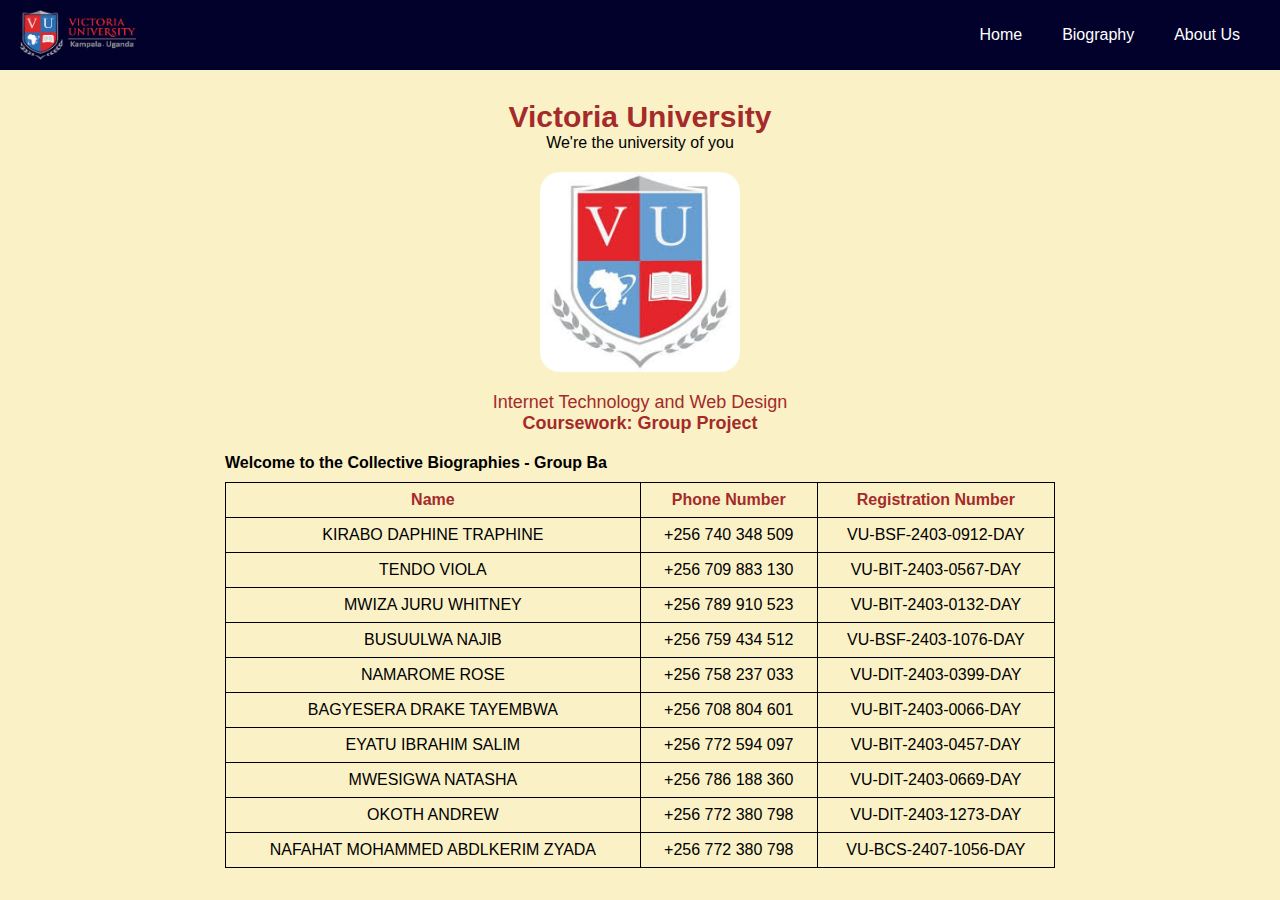
<file: index.html>
<!DOCTYPE html>
<html lang="en">
<head>
    <meta charset="UTF-8">
    <meta name="viewport" content="width=device-width, initial-scale=1.0">
    <title>Navigation Bar</title>
    <style>
        body {
            margin: 0;
            font-family: Arial, sans-serif;
            background-color: #faf1c7;
        }

        header {
            display: flex;
            align-items: center;
            justify-content: space-between;
            background-color: #01012c;
            color: white;
            padding: 10px 20px;
            flex-wrap: wrap; /* Allows wrapping on smaller screens */
        }

        .logo {
            display: flex;
            align-items: center;
        }

        .logo-image {
            height: 50px;
            width: auto;
        }

        .navbar {
            display: flex;
            flex-wrap: wrap;
        }

        .navbar ul {
            list-style: none;
            padding: 0;
            margin: 0;
            display: flex;
            align-items: center;
            flex-wrap: wrap;
        }

        .navbar ul li {
            position: relative;
            margin: 0 10px;
        }

        .navbar ul li a {
            color: white;
            text-decoration: none;
            font-size: 16px;
            padding: 5px 10px;
        }

        .navbar ul li a:hover {
            background-color: #1a00af;
            border-radius: 5px;
        }

        .navbar ul .dropdown {
            display: none;
            position: absolute;
            background-color: #864040;
            list-style: none;
            margin: 0;
            padding: 0;
            top: 100%;
            left: 0;
            box-shadow: 0 4px 8px rgba(0, 0, 0, 0.1);
            border-radius: 10px;
            z-index: 10;
        }

        .navbar ul li:hover .dropdown {
            display: block;
        }

        .navbar ul .dropdown li {
            padding: 5px 10px;
            width: 200px;
        }

        .navbar ul .dropdown li a {
            display: block;
            color: white;
            text-decoration: none;
            font-size: 14px;
        }

        .navbar ul .dropdown li a:hover {
            background-color: #2f00af;
            border-radius: 3px;
        }

        .container {
            width: 100%;
            max-width: 850px;
            margin: auto;
            padding: 10px;
            box-sizing: border-box;
        }

        .header {
            text-align: center;
            padding: 20px;
        }

        .title {
            font-size: 30px;
            font-weight: bold;
            color: brown;
        }

        .center {
            display: block;
            margin-left: auto;
            margin-right: auto;
            width: 100%;
            max-width: 200px;
            border-radius: 20px;
        }

        .module-info {
            text-align: center;
            margin: 20px 0;
            font-size: 18px;
            color: brown;
        }

        .table-container {
            text-align: left;
            font-size: 16px;
            font-weight: bold;
            margin-bottom: 10px;
        }

        table {
            width: 100%;
            border-collapse: collapse;
            margin-bottom: 20px;
            overflow-x: auto; /* Add scrolling on smaller screens */
        }

        table, th, td {
            border: 1px solid #000;
            padding: 8px;
            text-align: center;
        }

        th {
            color: brown;
        }

        /* Media Queries for Responsive Design */
        @media (max-width: 768px) {
            header {
                flex-direction: column;
                align-items: flex-start;
            }

            .navbar ul {
                flex-direction: column;
                align-items: flex-start;
                width: 100%;
            }

            .navbar ul li {
                margin: 5px 0;
            }

            .container {
                padding: 5px;
            }

            .table-container, table {
                font-size: 14px;
            }

            .title {
                font-size: 24px;
            }
        }
    </style>
</head>
<body>
    <header>
        <div class="logo">
            <img src="vu-logo-with-words.ac2cb230.png" alt="Logo" class="logo-image">
        </div>
        <nav class="navbar">
            <ul>
                <li><a href="index.html">Home</a></li>
                <li>
                    <a href="#biography">Biography</a>
                    <ul class="dropdown">
                        <li><a href="Traphine.HTML">KIRABO DAPHINE TRAPHINE</a></li>
                        <li><a href="Tendo.html">TENDO VIOLA</a></li>
                        <li><a href="WHITNEY.html">MWIZA JURU WHITNEY</a></li>
                        <li><a href="TRIALS.HTML">BUSUULWA NAJIB</a></li>
                        <li><a href="Rose.html">NAMAROME ROSE</a></li>
                        <li><a href="COURSEWORK.html">BAGYESERA DRAKE TAYEBWA</a></li>
                        <li><a href="ibra.html">EYATU IBRAHIM SALIM</a></li>
                        <li><a href="Natasha.html">MWESIGWA NATASHA</a></li>
                        <li><a href="Okoth.html">OKOTH ANDREW</a></li>
                        <li><a href="Nafahat.html">NAFAHAT MOHAMMED ABDLKERIM ZYADA</a></li>
                    </ul>
                </li>
                <li><a href="about us.html">About Us</a></li>
            </ul>
        </nav>
    </header>
    
    <div class="container">
        <div class="header">
            <div class="title">Victoria University</div>
            <div class="motto">We're the university of you</div>
        </div>
        <img src="image1.jpeg" alt="Victoria University Logo" class="center">
        <div class="module-info">
            Internet Technology and Web Design<br>
            <strong>Coursework: Group Project</strong>
        </div>
        <div class="table-container">Welcome to the Collective Biographies - Group Ba</div>
        <table>
            <tr>
                <th>Name</th>
                <th>Phone Number</th>
              <th>Registration Number</th>
        </tr>
        <!-- Add details for each participant -->
        </tr>
        <td>KIRABO DAPHINE TRAPHINE</td>
        <td>+256 740 348 509</td>
        <td>VU-BSF-2403-0912-DAY</td>
    </tr>
    <tr>
        <td>TENDO VIOLA</td>
        <td>+256 709 883 130</td>
        <td>VU-BIT-2403-0567-DAY</td>
    </tr>
<tr>
        <td>MWIZA JURU WHITNEY</td>
        <td>+256 789 910 523</td>
        <td>VU-BIT-2403-0132-DAY</td>
    </tr>
<tr>
        <td>BUSUULWA NAJIB</td>
        <td>+256 759 434 512</td>
        <td>VU-BSF-2403-1076-DAY</td>
    </tr>
<tr>
        <td>NAMAROME ROSE</td>
        <td>+256 758 237 033</td>
        <td>VU-DIT-2403-0399-DAY</td>
    </tr>
<tr>
        <td>BAGYESERA DRAKE TAYEMBWA</td>
        <td>+256 708 804 601</td>
        <td>VU-BIT-2403-0066-DAY</td>
    </tr>

<tr>
        <td>EYATU IBRAHIM SALIM</td>
        <td>+256 772 594 097</td>
        <td>VU-BIT-2403-0457-DAY</td>
    </tr>

<tr>
        <td>MWESIGWA NATASHA</td>
        <td>+256 786 188 360</td>
        <td>VU-DIT-2403-0669-DAY</td>
    </tr>
<tr>
        <td>OKOTH ANDREW</td>
        <td>+256 772 380 798</td>
        <td>VU-DIT-2403-1273-DAY</td>
    </tr>
<tr>
        <td>NAFAHAT MOHAMMED ABDLKERIM ZYADA</td>
        <td>+256 772 380 798</td>
        <td>VU-BCS-2407-1056-DAY</td>
    </tr>
        <!-- Repeat rows as needed up to 10 participants -->
    </table>
</div>
</html>
</body>
</html>
</file>
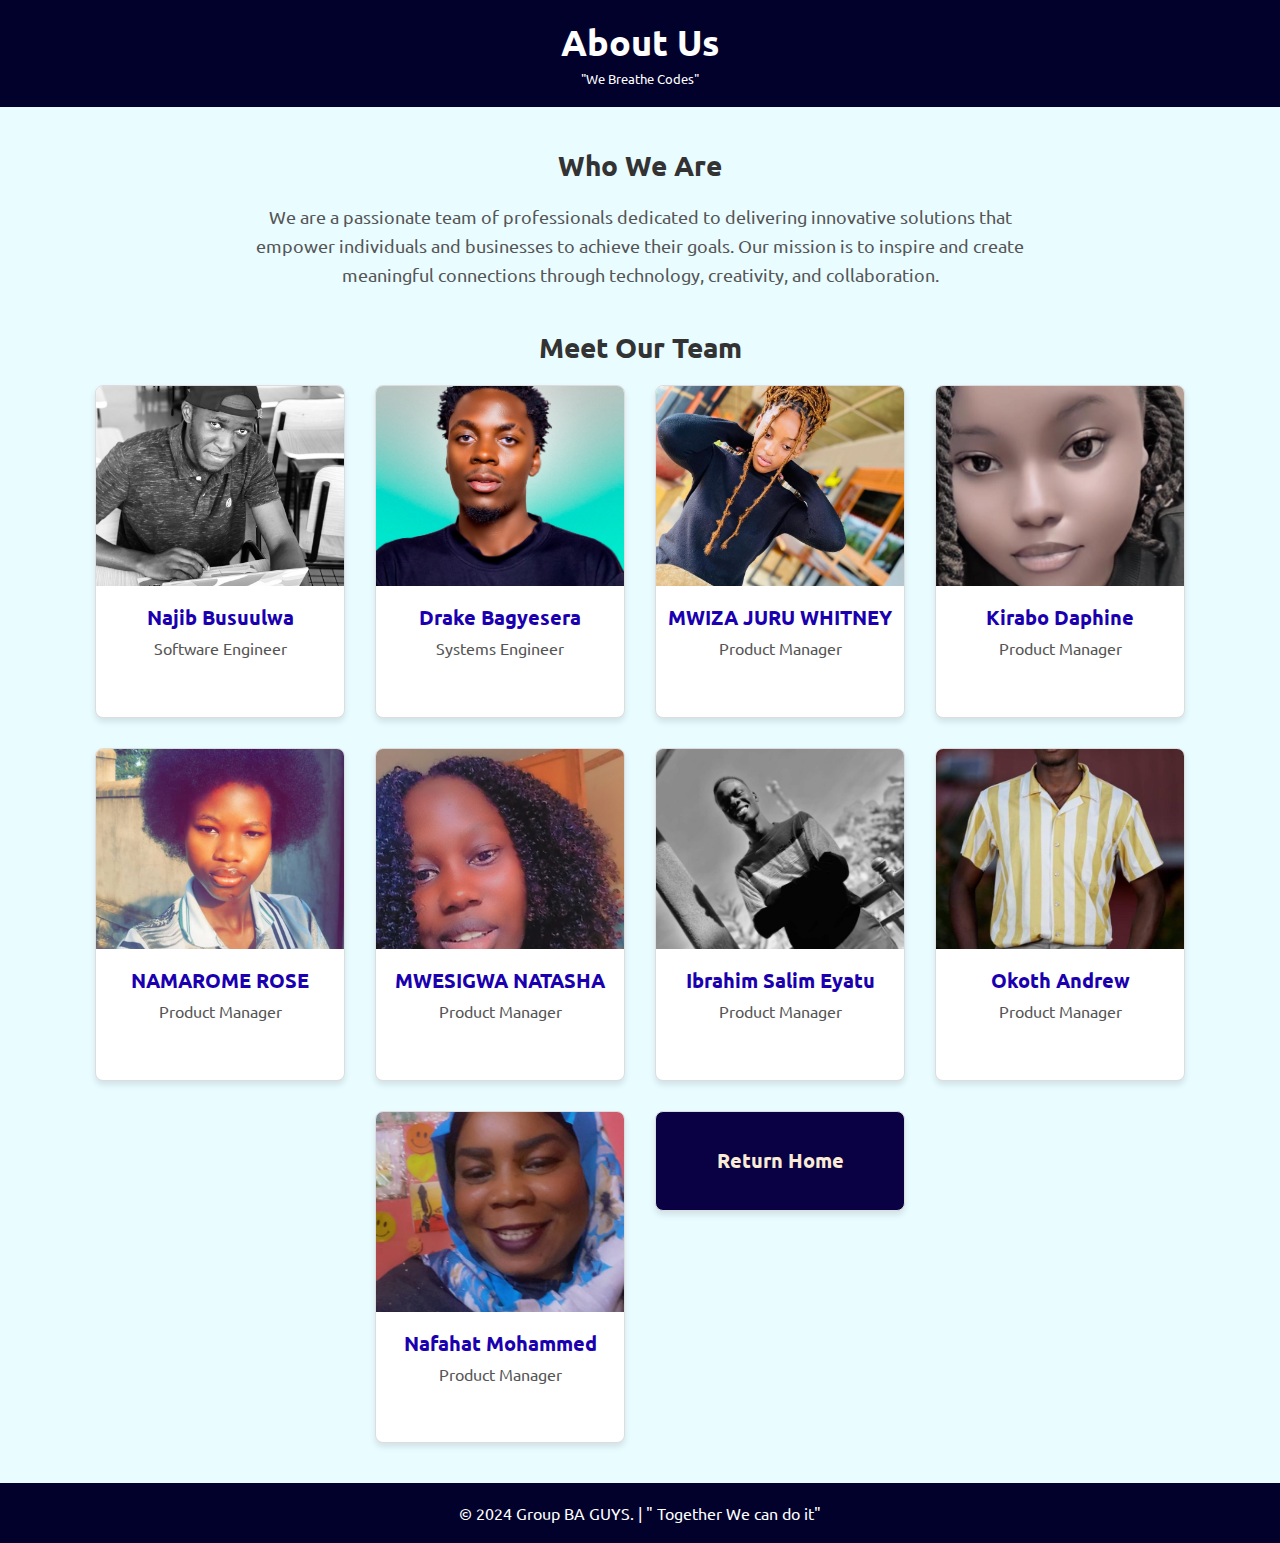
<file: about us.html>
<!DOCTYPE html>
<html lang="en">

<head>
    <meta charset="UTF-8">
    <meta name="viewport" content="width=device-width, initial-scale=1.0">
    <title>About Us</title>
    <style>
        @import url('https://fonts.googleapis.com/css2?family=Ubuntu:wght@300;400;700&display=swap');

        * {
            box-sizing: border-box;
            margin: 0;
            padding: 0;
            font-family: 'Ubuntu', sans-serif;
        }

        body {
            background-color: #e9fcff;
            color: #333;
        }

        header {
            background-color: #01012c;
            color: white;
            padding: 20px;
            text-align: center;
        }

        header h1 {
            font-size: 36px;
            margin-bottom: 5px;
        }

        header p {
            font-size: 18px;
            margin: 0;
        }

        .main-content {
            padding: 40px;
            text-align: center;
        }

        .main-content h2 {
            font-size: 28px;
            margin-bottom: 20px;
            color: #333;
        }

        .main-content p {
            font-size: 18px;
            line-height: 1.6;
            max-width: 800px;
            margin: 0 auto 40px;
            color: #555;
        }

        .team {
            display: flex;
            flex-wrap: wrap;
            justify-content: center;
            gap: 30px;
        }

        .team-member {
            background-color: white;
            border: 1px solid #ddd;
            border-radius: 8px;
            box-shadow: 0 4px 6px rgba(0, 0, 0, 0.1);
            overflow: hidden;
            text-align: center;
            width: 250px;
        }

        .team-member img {
            width: 100%;
            height: 200px;
            object-fit: cover;
        }

        .team-member h3 {
            font-size: 20px;
            margin: 15px 0 5px;
        }

        .team-member p {
            font-size: 16px;
            color: #555;
            padding: 0 10px 15px;
        }

        footer {
            background-color: #01012c;
            color: white;
            padding: 20px;
            text-align: center;
        }

        footer p {
            font-size: 16px;
        }

        a {
            color: #1a00af;
            text-decoration: none;
        }

        a:hover {
            text-decoration: underline;
            animation: forwards;
        }
        .team-member:hover{
            border: red 2px;
            border:20px;
        }
        a{
            text-decoration: none;
        }
    </style>
</head>

<body>
   
    <header> 
         <h1> About Us</h1>
        <p style="font-size: small;"> "We Breathe Codes"</p>
    </header>

    <main class="main-content">
        <h2>Who We Are</h2>
        <p>
            We are a passionate team of professionals dedicated to delivering innovative solutions that empower individuals and businesses to achieve their goals. Our mission is to inspire and create meaningful connections through technology, creativity, and collaboration.
        </p>

        <h2>Meet Our Team</h2>
        <div class="team">
            <div class="team-member"> <a href="TRIALS.html">
                <img src="najib.jpg" alt="Najib">
                <h3>Najib Busuulwa</h3>
                <p>Software Engineer</p> </a>
                
            </div>
            <div class="team-member"> <a href="COURSEWORK.html">
                <img src="drake.jpg" alt="Drake Bagyesera">
                <h3>Drake Bagyesera</h3>
                <p>Systems Engineer</p> </a>
            </div>
            <div class="team-member"> <a href="WHITNEY.html">
                <img src="PIX.jpg" alt="MWIZA JURU WHITNEY">
                <h3>MWIZA JURU WHITNEY</h3>
                <p>Product Manager</p> </a>
            </div>
            <div class="team-member">  <a href="Traphine.html">
                <img src="PICS.jpg" alt="Kirabo Daphine">
                <h3>Kirabo Daphine</h3>
                <p>Product Manager</p> </a>
            </div>
            <div class="team-member"> <a href="Rose.html">
                <img src="pik.jpg" alt="NAMAROME ROSE">
                <h3>NAMAROME ROSE</h3>
                <p>Product Manager</p> </a>
            </div>
            <div class="team-member"> <a href="Natasha.html">
                <img src="Px.jpg" alt="MWESIGWA NATASHA">
                <h3>MWESIGWA NATASHA</h3>
                <p>Product Manager</p> </a>
            </div>
            <div class="team-member"> <a href="ibra.html">
                <img src="pik2.jpg" alt="Ibrahim Salim Eyatu">
                <h3>Ibrahim Salim Eyatu</h3>
                <p>Product Manager</p> </a>
            </div>
            <div class="team-member"><a href="Okoth.html">
                <img src="pic1.jpg" alt="Okoth Andrew" height="5px">
                <h3>Okoth Andrew </h3>
                <p>Product Manager</p> </a>
            </div>
            <div class="team-member"><a href="Nafahat.html">
                <img src="pl.jpg" alt="nafahat mohammed">
                <h3>Nafahat Mohammed</h3>
                <p>Product Manager</p> </a>
            </div>
            <div class="team-member" style="height: 100px; background-color: #0a0044"> 
                <br>
             <a href="index.html" style="text-align: center; color: antiquewhite;">
                
                <h3>Return Home</h3> </a>
                
            </div>
            
           
            
        </div>
    </main>

    <footer>
        <p>&copy; 2024 Group BA GUYS.  | " Together We can do it"</p>
    </footer>
</body>

</html>
</file>
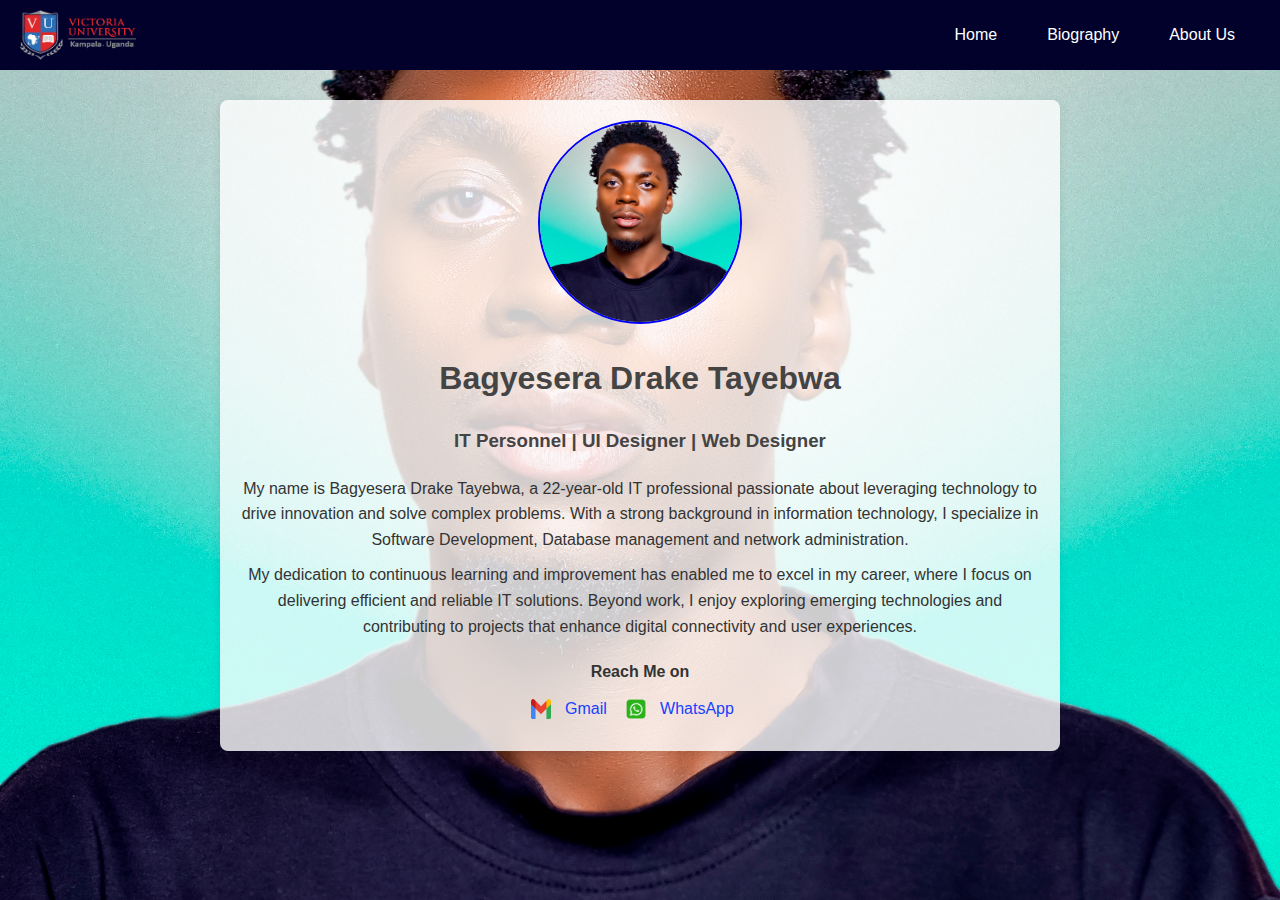
<file: COURSEWORK.html>
<!DOCTYPE html>
<html lang="en">
<head>
    <meta charset="UTF-8">
    <meta name="viewport" content="width=device-width, initial-scale=1.0">
    <title>Bagyesera Drake Tayebwa</title>
    <style>
        body {
            font-family: Arial, sans-serif;
            line-height: 1.6;
            margin: 0;
            padding: 0;
            background-color: #f4f4f4;
            color: #333;
            background-image: url(drake.jpg);
            background-size: cover;
            background-position: center;
            background-attachment: fixed;
            
            
            
        }
        
        .biography {
            max-width: 800px;
            margin: 30px auto;
            background: rgba(255, 255, 255, 0.8);
            padding: 20px;
            border-radius: 8px;
            box-shadow: 0 2px 10px rgba(0, 0, 0, 0.1);
            text-align: center; 

        }
        h1 {
            color: #444;
        }
        h3 {
            color: #444;
            margin-bottom: 20px;
        }
        p {
            margin: 10px 0;
        }
        .contact {
            margin-top: 20px;
        }
        .biography a {
            color: #1741fc;
            text-decoration: none;
        }
        .biography a:hover {
            text-decoration: underline;
        }
        .profilephoto {
            border-radius: 50%; 
            height: 200px;
            width: 200px;
            object-fit: cover;
            border: blue 2px solid;
        }
        .contact img {
            height: 20px;
            width: 20px;
            vertical-align: middle;
            border-radius: none;
        }
        .contact a {
            margin-left: 5px;
            margin-right: 15px;
            font-size: 16px;
            vertical-align: middle;
            border-radius: none;
        }
        body {
    margin: 0;
    font-family: Arial, sans-serif;
}

header {
    display: flex;
    align-items: center;
    justify-content: space-between;
    background-color: #01012c;
    color: white;
    padding: 10px 20px;
}

.logo {
    display: flex;
    align-items: center;
}

.logo-image {
    height: 50px;
    width: auto;
}

.navbar {
    display: flex;
}

.navbar ul {
    list-style: none;
    padding: 0;
    margin: 0;
    display: flex;
    align-items: center;
}

.navbar ul li {
    position: relative;
    margin: 0 15px;
}

.navbar ul li a {
    color: white;
    text-decoration: none;
    font-size: 16px;
    padding: 5px 10px;
}

.navbar ul li a:hover {
    background-color: #1a00af;
    border-radius: 5px;
}

.navbar ul .dropdown {
    display: none;
    position: absolute;
    background-color: #864040;
    list-style: none;
    margin: 0;
    padding: 0;
    top: 100%;
    left: 0;
    box-shadow: 0 4px 8px rgba(0, 0, 0, 0.1);
    border-radius: 10px;
}

.navbar ul li:hover .dropdown {
    display: block;
}

.navbar ul .dropdown li {
    padding: 5px 10px;
    width: 200px;
}

.navbar ul .dropdown li a {
    display: block;
    color: white;
    text-decoration: none;
    font-size: 14px;
}

.navbar ul .dropdown li a:hover {
    background-color: #2f00af;
    border-radius: 3px;
}

    </style>
</head>
<header>
    <div class="logo">
        <img src="vu-logo-with-words.ac2cb230.png" alt="Logo" class="logo-image">
    </div>
    <nav class="navbar">
        <ul>
            <li><a href="main.html">Home</a></li>
            <li>
                <a href="#biography">Biography</a>
                <ul class="dropdown">
                    <li><a href="Traphine.HTML">KIRABO DAPHINE TRAPHINE</a></li>
                    <li><a href="Tendo.html">TENDO VIOLA</a></li>
                    <li><a href="WHITNEY.html">MWIZA JURU WHITNEY</a></li>
                    <li><a href="TRIALS.HTML">BUSUULWA NAJIB</a></li>
                    <li><a href="Rose.html">NAMAROME ROSE</a></li>
                    <li><a href="COURSEWORK.html">BAGYESERA DRAKE TAYEBWA</a></li>
                    <li><a href="ibra.html">EYATU IBRAHIM SALIM</a></li>
                    <li><a href="Natasha.html">MWESIGWA NATASHA</a></li>
                    <li><a href="Okoth.html">OKOTH ANDREW</a></li>
                    <li><a href="Nafahat.html">NAFAHAT MOHAMMED ABDLKERIM ZYADA</a></li>
                </ul>
            </li>
            <li><a href="about us.html">About Us</a></li>
        </ul>
    </nav>
</header>
<body> 
    <div class="biography">
        <img class="profilephoto" src="drake.jpg" alt="Bagyesera Drake Tayebwa's photo">
        <h1>Bagyesera Drake Tayebwa</h1>
        <h3>IT Personnel | UI Designer | Web Designer</h3>
        <p>
            My name is Bagyesera Drake Tayebwa, a 22-year-old IT professional passionate about leveraging 
            technology to drive innovation and solve complex problems. With a strong background in 
            information technology, I specialize in Software Development, Database management and network administration.
        </p>
        <p>
            My dedication to continuous learning and improvement has enabled me to excel in my career, 
            where I focus on delivering efficient and reliable IT solutions. Beyond work, I enjoy exploring 
            emerging technologies and contributing to projects that enhance digital connectivity and user experiences.
        </p>
        <div class="contact">
            <p style="font-weight:bold">Reach Me on</p>
            <p>
                <img src="Gmail_icon_(2020).svg.png" alt="Gmail Icon">&nbsp;
                <a href="mailto:draxrymston26@gmail.com" target="_blank">Gmail</a>
                <img src="WHATSAPP LOGO.png" alt="WhatsApp Icon">&nbsp;
                <a href="https://wa.me/+256708804601" target="_blank">WhatsApp</a>
            </p>
        </div>
    </div>
    

</body>
</html>
</file>
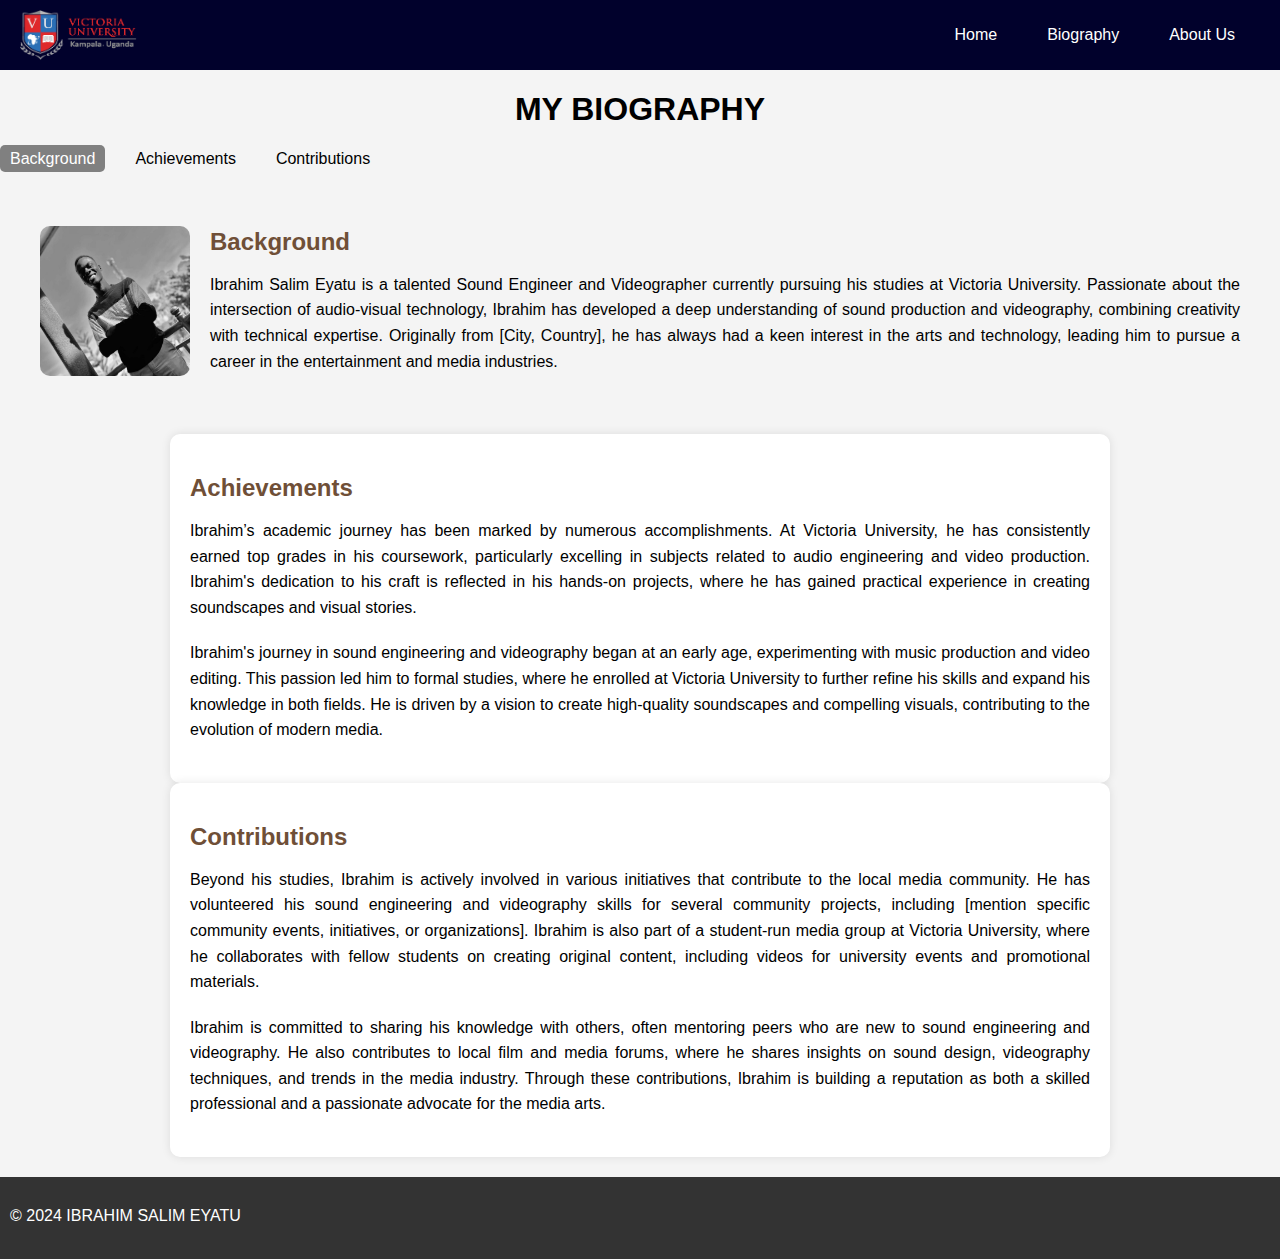
<file: ibra.html>
<!DOCTYPE html>
<html lang="en">
<head>
    <style>
        body {
            margin: 0;
            padding: 0;
            font-family: Arial, sans-serif;
            background-color: #f4f4f4;
            color: black;
        }

       

        header h1 {
            margin: 0;
            color: rgb(255, 255, 255);
            font-size: 24px;
            font-weight: bold;
        }

        nav ul {
            list-style: none;
            padding: 0;
            margin: 0;
            display: flex;
           
        }

        nav ul li {
            margin-right: 20px;
        }

        nav ul li a {
            text-decoration: none;
            color: rgb(0, 0, 0);
            font-size: 16px;
            padding: 5px 10px;
            border-radius: 5px;
            
            
            
        }

        nav ul li a:hover,
        nav ul li a.active {
            background-color: grey;
            color: white;
        }

        .bio-header {
            display: flex;
            align-items: center;
            background-color: #f4f4f4;
            padding: 20px;
            margin: 20px;
            border-radius: 10px;
        }

        .bio-header img {
            width: 150px;
            height: 150px;
            border-radius: 10px;
            margin-right: 20px;
        }

        .bio-body {
            max-width: 900px;
            margin: 0 auto;
            padding: 20px;
            background-color: #fff;
            box-shadow: 0px 0px 10px rgba(0, 0, 0, 0.1);
            border-radius: 10px;
        }

        h2 {
            font-family: 'Agency FB', sans-serif;
            font-weight: bold;
            color: #6f4f37; /* Coffee brown color */
            margin-bottom: 10px;
        }

        p {
            font-size: 16px;
            line-height: 1.6;
            text-align: justify;
            margin-bottom: 20px;
        }

        footer {
            text-align: center;
            background: #333;
            color: white;
            padding: 10px;
            margin-top: 20px;
        }
        header {
    display: flex;
    align-items: center;
    justify-content: space-between;
    background-color: #01012c;
    color: white;
    padding: 10px 20px;
}

.logo {
    display: flex;
    align-items: center;
}

.logo-image {
    height: 50px;
    width: auto;
}

.navbar {
    display: flex;
}

.navbar ul {
    list-style: none;
    padding: 0;
    margin: 0;
    display: flex;
    align-items: center;
}

.navbar ul li {
    position: relative;
    margin: 0 15px;
}

.navbar ul li a {
    color: white;
    text-decoration: none;
    font-size: 16px;
    padding: 5px 10px;
}

.navbar ul li a:hover {
    background-color: #1a00af;
    border-radius: 5px;
}

.navbar ul .dropdown {
    display: none;
    position: absolute;
    background-color: #864040;
    list-style: none;
    margin: 0;
    padding: 0;
    top: 100%;
    left: 0;
    box-shadow: 0 4px 8px rgba(0, 0, 0, 0.1);
    border-radius: 10px;
}

.navbar ul li:hover .dropdown {
    display: block;
}

.navbar ul .dropdown li {
    padding: 5px 10px;
    width: 200px;
}

.navbar ul .dropdown li a {
    display: block;
    color: white;
    text-decoration: none;
    font-size: 14px;
}

.navbar ul .dropdown li a:hover {
    background-color: #2f00af;
    border-radius: 3px;
}

    </style>
</head>
<header>
    <div class="logo">
        <img src="vu-logo-with-words.ac2cb230.png" alt="Logo" class="logo-image">
    </div>
    <nav class="navbar">
        <ul>
            <li><a href="main.html">Home</a></li>
            <li>
                <a href="#biography">Biography</a>
                <ul class="dropdown">
                    <li><a href="Traphine.HTML">KIRABO DAPHINE TRAPHINE</a></li>
                    <li><a href="Tendo.html">TENDO VIOLA</a></li>
                    <li><a href="WHITNEY.html">MWIZA JURU WHITNEY</a></li>
                    <li><a href="TRIALS.HTML">BUSUULWA NAJIB</a></li>
                    <li><a href="Rose.html">NAMAROME ROSE</a></li>
                    <li><a href="COURSEWORK.html">BAGYESERA DRAKE TAYEBWA</a></li>
                    <li><a href="ibra.html">EYATU IBRAHIM SALIM</a></li>
                    <li><a href="Natasha.html">MWESIGWA NATASHA</a></li>
                    <li><a href="Okoth.html">OKOTH ANDREW</a></li>
                    <li><a href="Nafahat.html">NAFAHAT MOHAMMED ABDLKERIM ZYADA</a></li>
                </ul>
            </li>
            <li><a href="about us.html">About Us</a></li>
        </ul>
    </nav>
</header>
    <title>IBRAHIM SALIM EYATU</title>
</head>
<body>
    
        <nav style="text-align: center;">
            <h1>MY BIOGRAPHY</h1>
            <ul>
                <li><a href="#bio" class="active">Background</a></li>
                <li><a href="#achievements">Achievements</a></li>
                <li><a href="#contributions">Contributions</a></li>
            </ul>
        </nav>
    

    <main>
        <!-- Biography Section -->
        <section id="bio" class="bio-header">
            <img src="pik2.jpg" alt="Ibrahim Salim Eyatu">
            <div>
                <h2>Background</h2>
                <p>Ibrahim Salim Eyatu is a talented Sound Engineer and Videographer currently pursuing his studies at Victoria University. Passionate about the intersection of audio-visual technology, Ibrahim has developed a deep understanding of sound production and videography, combining creativity with technical expertise. Originally from [City, Country], he has always had a keen interest in the arts and technology, leading him to pursue a career in the entertainment and media industries.</p>
            </div>
        </section>

        <!-- Achievements Section -->
        <section id="achievements" class="bio-body">
            <h2>Achievements</h2>
            <p>Ibrahim’s academic journey has been marked by numerous accomplishments. At Victoria University, he has consistently earned top grades in his coursework, particularly excelling in subjects related to audio engineering and video production. Ibrahim's dedication to his craft is reflected in his hands-on projects, where he has gained practical experience in creating soundscapes and visual stories.</p>
            <p>Ibrahim's journey in sound engineering and videography began at an early age, experimenting with music production and video editing. This passion led him to formal studies, where he enrolled at Victoria University to further refine his skills and expand his knowledge in both fields. He is driven by a vision to create high-quality soundscapes and compelling visuals, contributing to the evolution of modern media.</p>
        </section>

        <!-- Contributions Section -->
        <section id="contributions" class="bio-body">
            <h2>Contributions</h2>
            <p>Beyond his studies, Ibrahim is actively involved in various initiatives that contribute to the local media community. He has volunteered his sound engineering and videography skills for several community projects, including [mention specific community events, initiatives, or organizations]. Ibrahim is also part of a student-run media group at Victoria University, where he collaborates with fellow students on creating original content, including videos for university events and promotional materials.</p>
            <p>Ibrahim is committed to sharing his knowledge with others, often mentoring peers who are new to sound engineering and videography. He also contributes to local film and media forums, where he shares insights on sound design, videography techniques, and trends in the media industry. Through these contributions, Ibrahim is building a reputation as both a skilled professional and a passionate advocate for the media arts.</p>
        </section>
    </main>

    <footer>
        <p>&copy; 2024 IBRAHIM SALIM EYATU</p>
    </footer>

   </body>
</html>
</file>
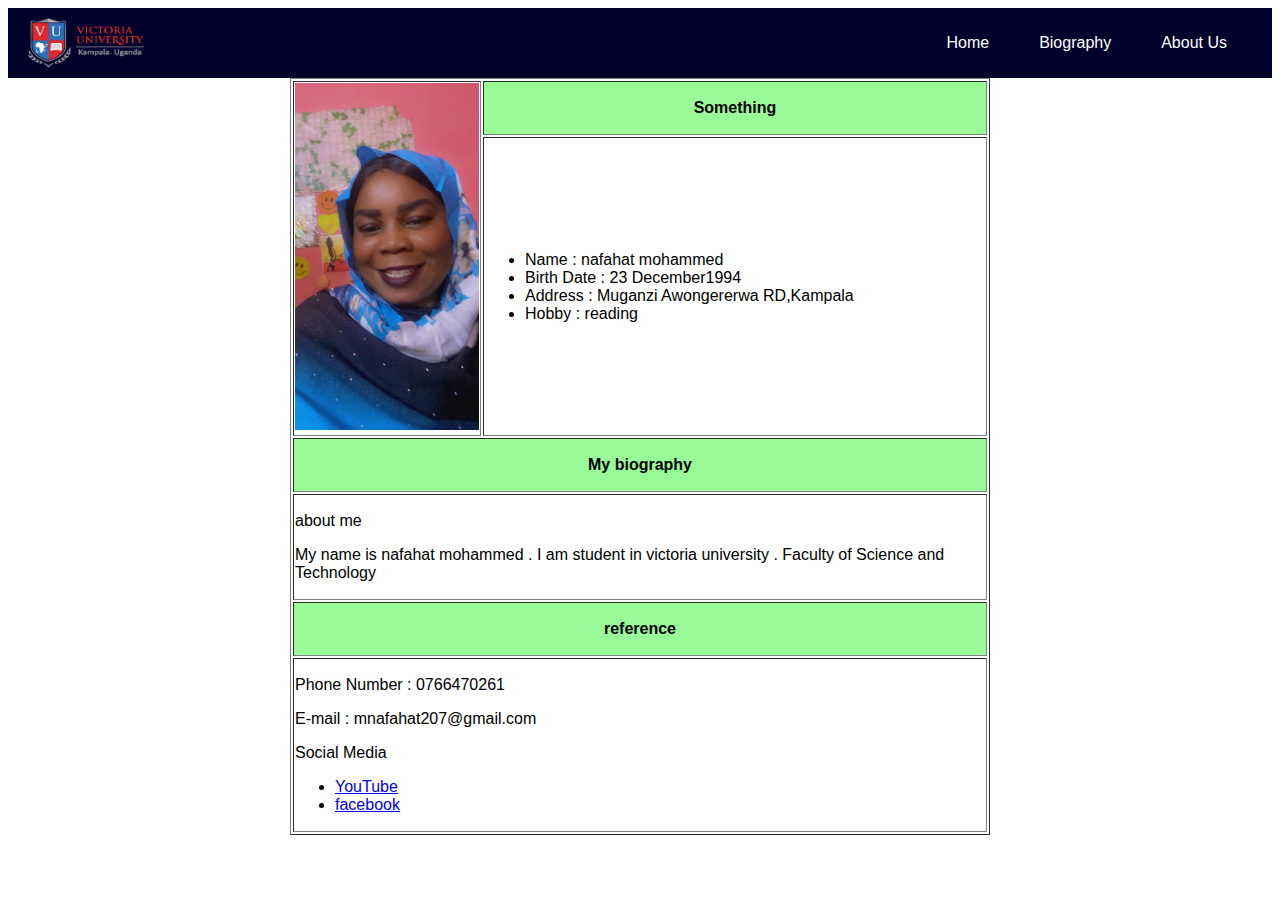
<file: Nafahat.html>
<!DOCTYPE html>
<html>
<head>
    <title> biography Nafahat Mohammed 108 </title>
    <style>
        header {
    display: flex;
    align-items: center;
    justify-content: space-between;
    background-color: #01012c;
    color: white;
    padding: 10px 20px;
}

.logo {
    display: flex;
    align-items: center;
}

.logo-image {
    height: 50px;
    width: auto;
}

.navbar {
    display: flex;
}

.navbar ul {
    list-style: none;
    padding: 0;
    margin: 0;
    display: flex;
    align-items: center;
}

.navbar ul li {
    position: relative;
    margin: 0 15px;
}

.navbar ul li a {
    color: white;
    text-decoration: none;
    font-size: 16px;
    padding: 5px 10px;
}

.navbar ul li a:hover {
    background-color: #1a00af;
    border-radius: 5px;
}

.navbar ul .dropdown {
    display: none;
    position: absolute;
    background-color: #864040;
    list-style: none;
    margin: 0;
    padding: 0;
    top: 100%;
    left: 0;
    box-shadow: 0 4px 8px rgba(0, 0, 0, 0.1);
    border-radius: 10px;
}

.navbar ul li:hover .dropdown {
    display: block;
}

.navbar ul .dropdown li {
    padding: 5px 10px;
    width: 200px;
}

.navbar ul .dropdown li a {
    display: block;
    color: white;
    text-decoration: none;
    font-size: 14px;
}

.navbar ul .dropdown li a:hover {
    background-color: #2f00af;
    border-radius: 3px;
}
    </style>
</head>
<body style="font-family:Arial;">
    <header>
        <div class="logo">
            <img src="vu-logo-with-words.ac2cb230.png" alt="Logo" class="logo-image">
        </div>
        <nav class="navbar">
            <ul>
                <li><a href="main.html">Home</a></li>
                <li>
                    <a href="#biography">Biography</a>
                    <ul class="dropdown">
                        <li><a href="Traphine.HTML">KIRABO DAPHINE TRAPHINE</a></li>
                        <li><a href="Tendo.html">TENDO VIOLA</a></li>
                        <li><a href="WHITNEY.html">MWIZA JURU WHITNEY</a></li>
                        <li><a href="TRIALS.HTML">BUSUULWA NAJIB</a></li>
                        <li><a href="Rose.html">NAMAROME ROSE</a></li>
                        <li><a href="COURSEWORK.html">BAGYESERA DRAKE TAYEBWA</a></li>
                        <li><a href="ibra.html">EYATU IBRAHIM SALIM</a></li>
                        <li><a href="Natasha.html">MWESIGWA NATASHA</a></li>
                        <li><a href="Okoth.html">OKOTH ANDREW</a></li>
                        <li><a href="Nafahat.html">NAFAHAT MOHAMMED ABDLKERIM ZYADA</a></li>
                    </ul>
                </li>
                <li><a href="about us.html">About Us</a></li>
            </ul>
        </nav>
    </header>
    

    <center>
    <table width="700px" border="1">
        <tr>
            <td rowspan="2">
                <img src=" pl.jpg" alt="My Photo" width="100%">
            </td>
            <th width="500px" height="50px" bgcolor="PaleGreen">Something</th>
        </tr>
        <tr>
            <td>
                <ul> 
                    <li>Name : nafahat mohammed</li>
                    <li>Birth Date : 23 December1994</li>
                    <li>Address :  Muganzi Awongererwa RD,Kampala </li>
                    <li>Hobby :  reading  </li>
                 
                </ul>
            </td>
        </tr>
        <tr>
            <th colspan="2" height="50px" bgcolor="PaleGreen"> My biography  </th>
        </tr>
        <tr>
            <td colspan="2">
                <p> about me </p>
                <p>  My name is nafahat mohammed . I am student in victoria university . Faculty of Science and Technology </p>
            </td>
        </tr>
        <tr>
            <th colspan="2" height="50px" bgcolor="PaleGreen"> reference </th>
                    
        </tr>
        <tr>

            <td colspan="2">
                    <p> Phone Number :  0766470261</p>
                    <p> E-mail : mnafahat207@gmail.com</p>
                                                        <p> Social Media </p>
                <ul>
                    <li><a href="https://www.youtube.com">YouTube</a></li>
                    <li><a href="https://www.facebook.com/">facebook</a></li>
                </ul>
            </td>
        </tr>
    </table>
    </center>
</body>
</html>
</file>
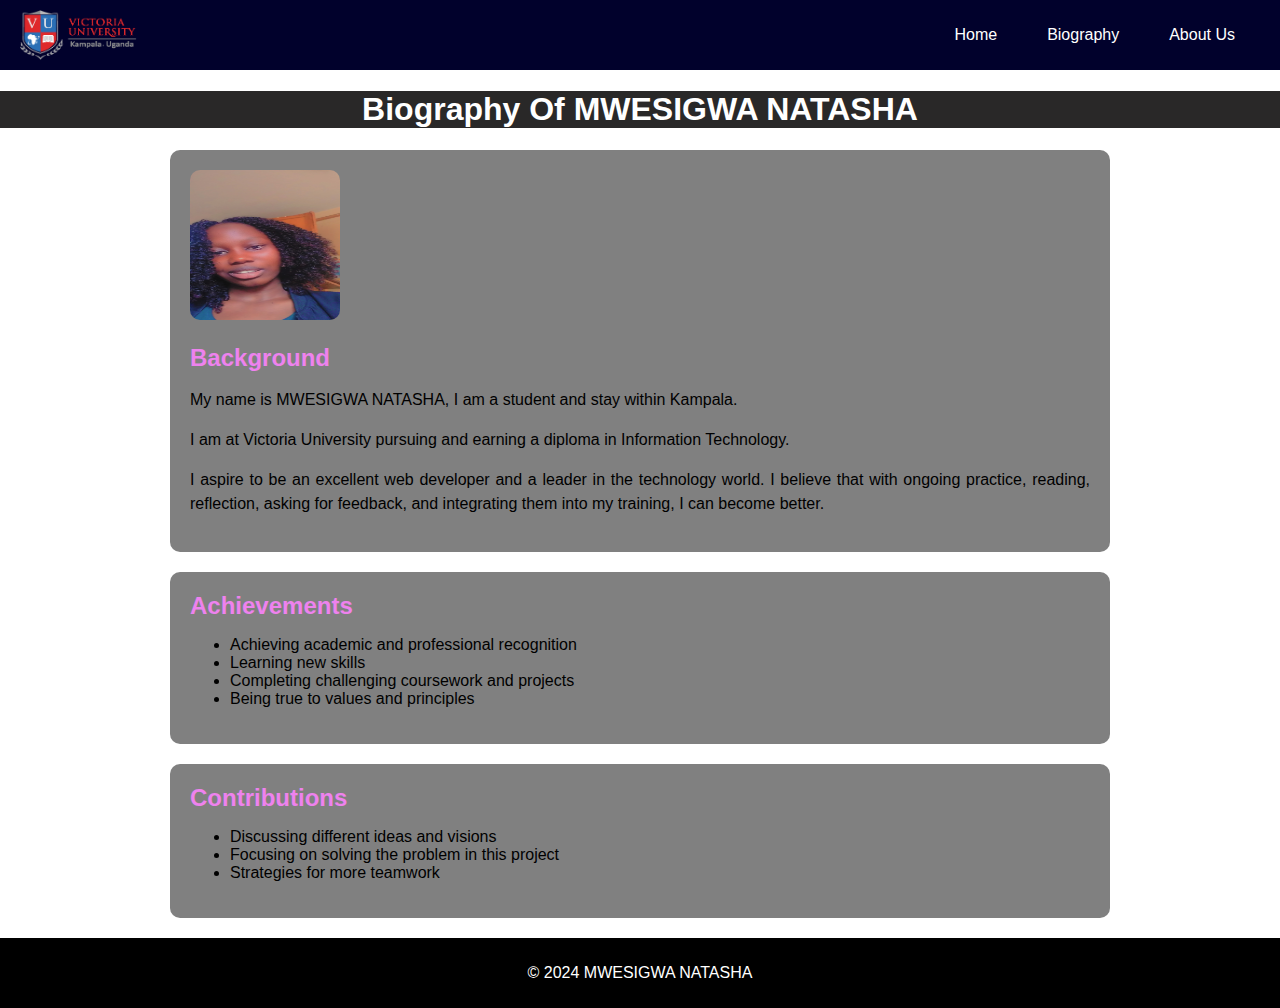
<file: Natasha.html>
<!DOCTYPE html>
<html lang="en">
<head>
    <style>
        body {
            margin: 0;
            padding: 0;
            font-family: Arial, sans-serif;
            background-color: white;
            color: black;
        }
        header h1 {
            margin: 0;
            color: white;
            font-size: 24px;
            font-weight: bold;
        }

        nav ul {
            list-style: none;
            padding: 0;
            margin: 0;
            display: flex;
        }

        nav ul li {
            margin-right: 20px;
        }

        nav ul li a {
            text-decoration: none;
            color: white;
            font-size: 16px;
            padding: 5px 10px;
            border-radius: 5px;
        }

        nav ul li a:hover,
        nav ul li a.active {
            background-color: grey;
            color: white;
        }

        .bio-content {
            background: grey;
            padding: 20px;
            margin: 20px auto;
            border-radius: 10px;
            max-width: 900px;
                        
        }

        .bio-content img {
            width: 150px;
            height: 150px;
            border-radius: 10px;
            margin-right: 20px;
            margin-bottom: 20px;
        }

        .bio-content h2 {
            font-family: Calibri, sans-serif;
            color: violet;
            font-weight: bold;
            margin: 0;
        }

        .bio-content p {
            font-size: 16px;
            line-height: 1.5;
            text-align: justify;
        }

        footer {
            text-align: center;
            background: black;
            color: white;
            padding: 10px;
            margin-top: 20px;
        }
        header {
    display: flex;
    align-items: center;
    justify-content: space-between;
    background-color: #01012c;
    color: white;
    padding: 10px 20px;
}

.logo {
    display: flex;
    align-items: center;
}

.logo-image {
    height: 50px;
    width: auto;
}

.navbar {
    display: flex;
}

.navbar ul {
    list-style: none;
    padding: 0;
    margin: 0;
    display: flex;
    align-items: center;
}

.navbar ul li {
    position: relative;
    margin: 0 15px;
    
}

.navbar ul li a {
    color: white;
    text-decoration: none;
    font-size: 16px;
    padding: 5px 10px;
}

.navbar ul li a:hover {
    background-color: #1a00af;
    border-radius: 5px;
}

.navbar ul .dropdown {
    display: none;
    position: absolute;
    background-color: #864040;
    list-style: none;
    margin: 0;
    padding: 0;
    top: 100%;
    left: 0;
    box-shadow: 0 4px 8px rgba(0, 0, 0, 0.1);
    border-radius: 10px;
}

.navbar ul li:hover .dropdown {
    display: block;
}

.navbar ul .dropdown li {
    padding: 5px 10px;
    width: 200px;
}

.navbar ul .dropdown li a {
    display: block;
    color: white;
    text-decoration: none;
    font-size: 14px;
}

.navbar ul .dropdown li a:hover {
    background-color: #2f00af;
    border-radius: 3px;
}

    </style>
</head>
<header>
    <div class="logo">
        <img src="vu-logo-with-words.ac2cb230.png" alt="Logo" class="logo-image">
    </div>
    <nav class="navbar">
        <ul>
            <li><a href="main.html">Home</a></li>
            <li>
                <a href="#biography">Biography</a>
                <ul class="dropdown">
                    <li><a href="Traphine.HTML">KIRABO DAPHINE TRAPHINE</a></li>
                    <li><a href="Tendo.html">TENDO VIOLA</a></li>
                    <li><a href="WHITNEY.html">MWIZA JURU WHITNEY</a></li>
                    <li><a href="TRIALS.HTML">BUSUULWA NAJIB</a></li>
                    <li><a href="Rose.html">NAMAROME ROSE</a></li>
                    <li><a href="COURSEWORK.html">BAGYESERA DRAKE TAYEBWA</a></li>
                    <li><a href="ibra.html">EYATU IBRAHIM SALIM</a></li>
                    <li><a href="Natasha.html">MWESIGWA NATASHA</a></li>
                    <li><a href="Okoth.html">OKOTH ANDREW</a></li>
                    <li><a href="Nafahat.html">NAFAHAT MOHAMMED ABDLKERIM ZYADA</a></li>
                </ul>
            </li>
            <li><a href="about us.html">About Us</a></li>
        </ul>
    </nav>
</header>
    

    <title>MWESIGWA NATASHA</title>
</head>
<body>
    
        <nav style="background-color: rgb(41, 40, 40); text-align: center; color: white;">
            <h1>Biography Of MWESIGWA NATASHA</h1>
           
        </nav>
    

    <main>
        <section id="bio" class="bio-content">
            <img src="Px.jpg" alt="MWESIGWA NATASHA"> 
            <div>
                <h2>Background</h2>
                <p>My name is MWESIGWA NATASHA, I am a student and stay within Kampala.</p>
                <p>I am at Victoria University pursuing and earning a diploma in Information Technology.</p>
                <p>I aspire to be an excellent web developer and a leader in the technology world. I believe that with ongoing practice, reading, reflection, asking for feedback, and integrating them into my training, I can become better.</p>
            </div>
        </section>

        <section id="achievements" class="bio-content">
            <div>
                <h2>Achievements</h2>
                <ul>
                    <li>Achieving academic and professional recognition</li>
                    <li>Learning new skills</li>
                    <li>Completing challenging coursework and projects</li>
                    <li>Being true to values and principles</li>
                </ul>
            </div>
        </section>

        <section id="contributions" class="bio-content">
            <div>
                <h2>Contributions</h2>
                <ul>
                    <li>Discussing different ideas and visions</li>
                    <li>Focusing on solving the problem in this project</li>
                    <li>Strategies for more teamwork</li>
                </ul>
            </div>
        </section>
    </main>

    <footer>
        <p>&copy; 2024 MWESIGWA NATASHA</p>
    </footer>

</body>
</html>
</file>
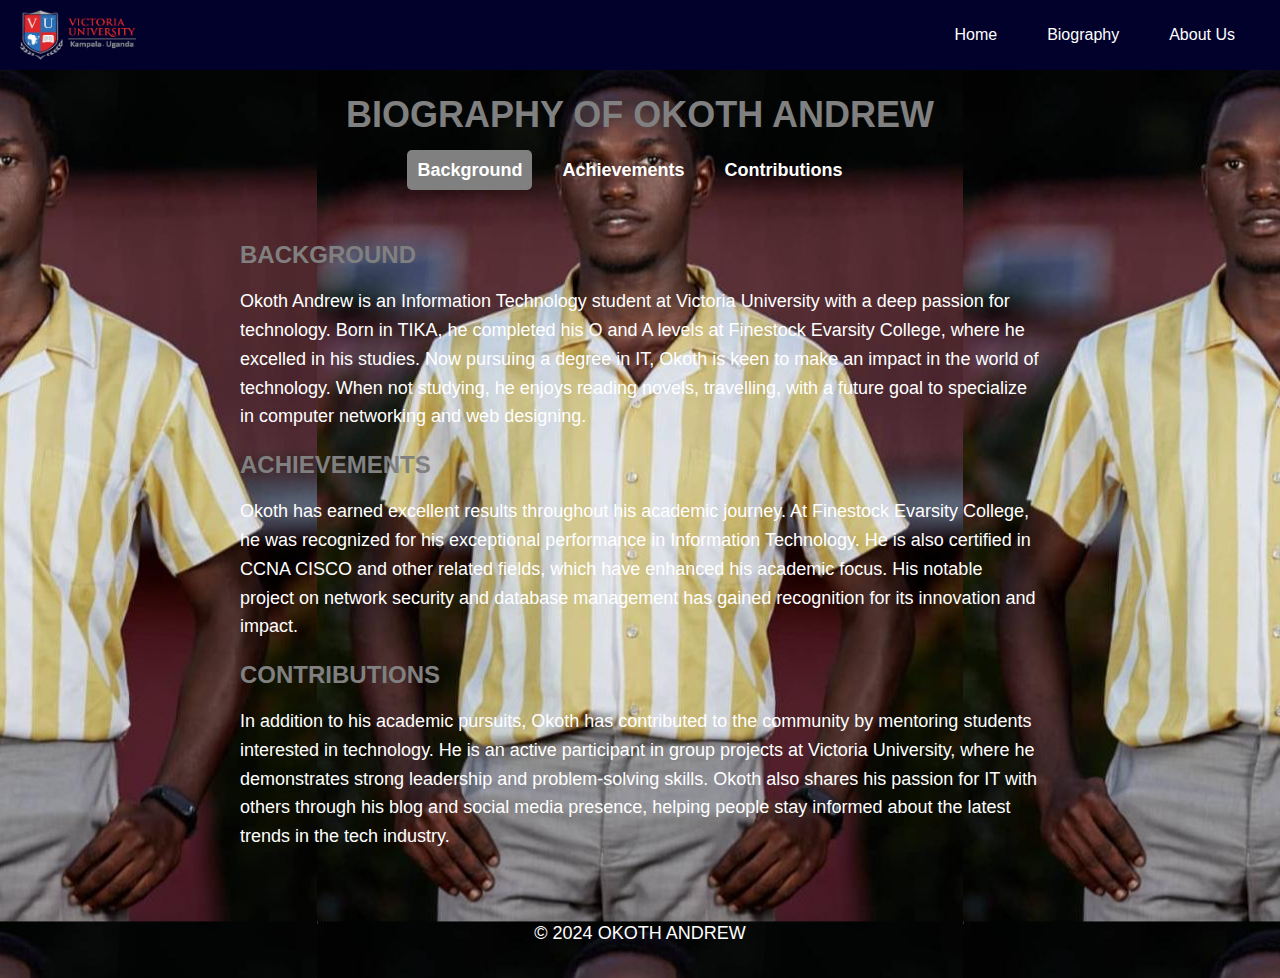
<file: Okoth.html>
<!DOCTYPE html>
<html lang="en">
<head>
    <style>
        body {
            margin: 0;
            padding: 0;
            font-family: 'Agency FB', sans-serif;
            background-image: url('pic1.jpg'); 
            
            background-position: center;
            color: white;
        }


        h1 {
            color: grey;
            font-size: 36px;
            font-weight: bold;
        }

        nav ul {
            list-style: none;
            padding: 0;
            margin: 20px 0 ;
            display: flex;
            justify-content: center;
        }

        nav ul li {
            margin-right: 20px;
        }

        nav ul li a {
            text-decoration: none;
            color: white;
            font-size: 18px;
            padding: 10px;
            
        }

        nav ul li a:hover,
        nav ul li a.active {
            background-color: grey;
            color: white;
            border-radius: 5px;
        }

        main {
            padding: 20px;
            max-width: 800px;
            margin: 0 auto;
            background: rgba(0);
            border-radius: 10px;
        }

        h2 {
            font-size: 24px;
            font-weight: bold;
            color:   grey;
            margin-bottom: 10px;
        }

        p {
            font-size: 18px;
            line-height: 1.6;
            margin-bottom: 20px;
        }

        footer {
            text-align: center;
            background: rgba(0);
            color: white;
            padding: 10px;
        }
        header {
    display: flex;
    align-items: center;
    justify-content: space-between;
    background-color: #01012c;
    color: white;
    padding: 10px 20px;
    font-family: Arial, sans-serif;
    
   
}

.logo {
    display: flex;
    align-items: center;
}

.logo-image {
    height: 50px;
    width: auto;
}

.navbar {
    display: flex;
}

.navbar ul {
    list-style: none;
    padding: 0;
    margin: 0;
    display: flex;
    align-items: center;
}

.navbar ul li {
    position: relative;
    margin: 0 15px;
    
}

.navbar ul li a {
    color: white;
    text-decoration: none;
    font-size: 16px;
    padding: 5px 10px;
}

.navbar ul li a:hover {
    background-color: #1a00af;
    border-radius: 5px;
}

.navbar ul .dropdown {
    display: none;
    position: absolute;
    background-color: #864040;
    list-style: none;
    margin: 0;
    padding: 0;
    top: 100%;
    left: 0;
    box-shadow: 0 4px 8px rgba(0, 0, 0, 0.1);
    border-radius: 10px;
}

.navbar ul li:hover .dropdown {
    display: block;
}

.navbar ul .dropdown li {
    padding: 5px 10px;
    width: 200px;
}

.navbar ul .dropdown li a {
    display: block;
    color: white;
    text-decoration: none;
    font-size: 14px;
}

.navbar ul .dropdown li a:hover {
    background-color: #2f00af;
    border-radius: 3px;
}

    </style>
</head>
<header>
    <div class="logo">
        <img src="vu-logo-with-words.ac2cb230.png" alt="Logo" class="logo-image">
    </div>
    <nav class="navbar">
        <ul>
            <li><a href="main.html">Home</a></li>
            <li>
                <a href="#biography">Biography</a>
                <ul class="dropdown">
                    <li><a href="Traphine.HTML">KIRABO DAPHINE TRAPHINE</a></li>
                    <li><a href="Tendo.html">TENDO VIOLA</a></li>
                    <li><a href="WHITNEY.html">MWIZA JURU WHITNEY</a></li>
                    <li><a href="TRIALS.HTML">BUSUULWA NAJIB</a></li>
                    <li><a href="Rose.html">NAMAROME ROSE</a></li>
                    <li><a href="COURSEWORK.html">BAGYESERA DRAKE TAYEBWA</a></li>
                    <li><a href="ibra.html">EYATU IBRAHIM SALIM</a></li>
                    <li><a href="Natasha.html">MWESIGWA NATASHA</a></li>
                    <li><a href="Okoth.html">OKOTH ANDREW</a></li>
                    <li><a href="Nafahat.html">NAFAHAT MOHAMMED ABDLKERIM ZYADA</a></li>
                </ul>
            </li>
            <li><a href="about us.html">About Us</a></li>
        </ul>
    </nav>
</header>
    
    <title>OKOTH ANDREW</title>
</head>
<body>

    <header2>
        <h1 style="text-align: center;">BIOGRAPHY OF OKOTH ANDREW</h1>
        <nav style=" font-weight: bold; ">
            <ul>
                <li><a href="#background" class="active">Background</a></li>
                <li><a href="#achievements">Achievements</a></li>
                <li><a href="#contributions">Contributions</a></li>
            </ul>
        </nav>
    </header2>

    <main>
        <section id="background">
            <h2>BACKGROUND</h2>
            <p>Okoth Andrew is an Information Technology student at Victoria University with a deep passion for technology. Born in TIKA, he completed his O and A levels at Finestock Evarsity College, where he excelled in his studies. Now pursuing a degree in IT, Okoth is keen to make an impact in the world of technology. When not studying, he enjoys reading novels, travelling, with a future goal to specialize in computer networking and web designing.</p>
        </section>

        <section id="achievements">
            <h2>ACHIEVEMENTS</h2>
            <p>Okoth has earned excellent results throughout his academic journey. At Finestock Evarsity College, he was recognized for his exceptional performance in Information Technology. He is also certified in CCNA CISCO and other related fields, which have enhanced his academic focus. His notable project on network security and database management has gained recognition for its innovation and impact.</p>
        </section>

        <section id="contributions">
            <h2>CONTRIBUTIONS</h2>
            <p>In addition to his academic pursuits, Okoth has contributed to the community by mentoring students interested in technology. He is an active participant in group projects at Victoria University, where he demonstrates strong leadership and problem-solving skills. Okoth also shares his passion for IT with others through his blog and social media presence, helping people stay informed about the latest trends in the tech industry.</p>
        </section>
    </main>

    <footer>
        <p>&copy; 2024 OKOTH ANDREW</p>
    </footer>

    
</body>
</html>
</file>
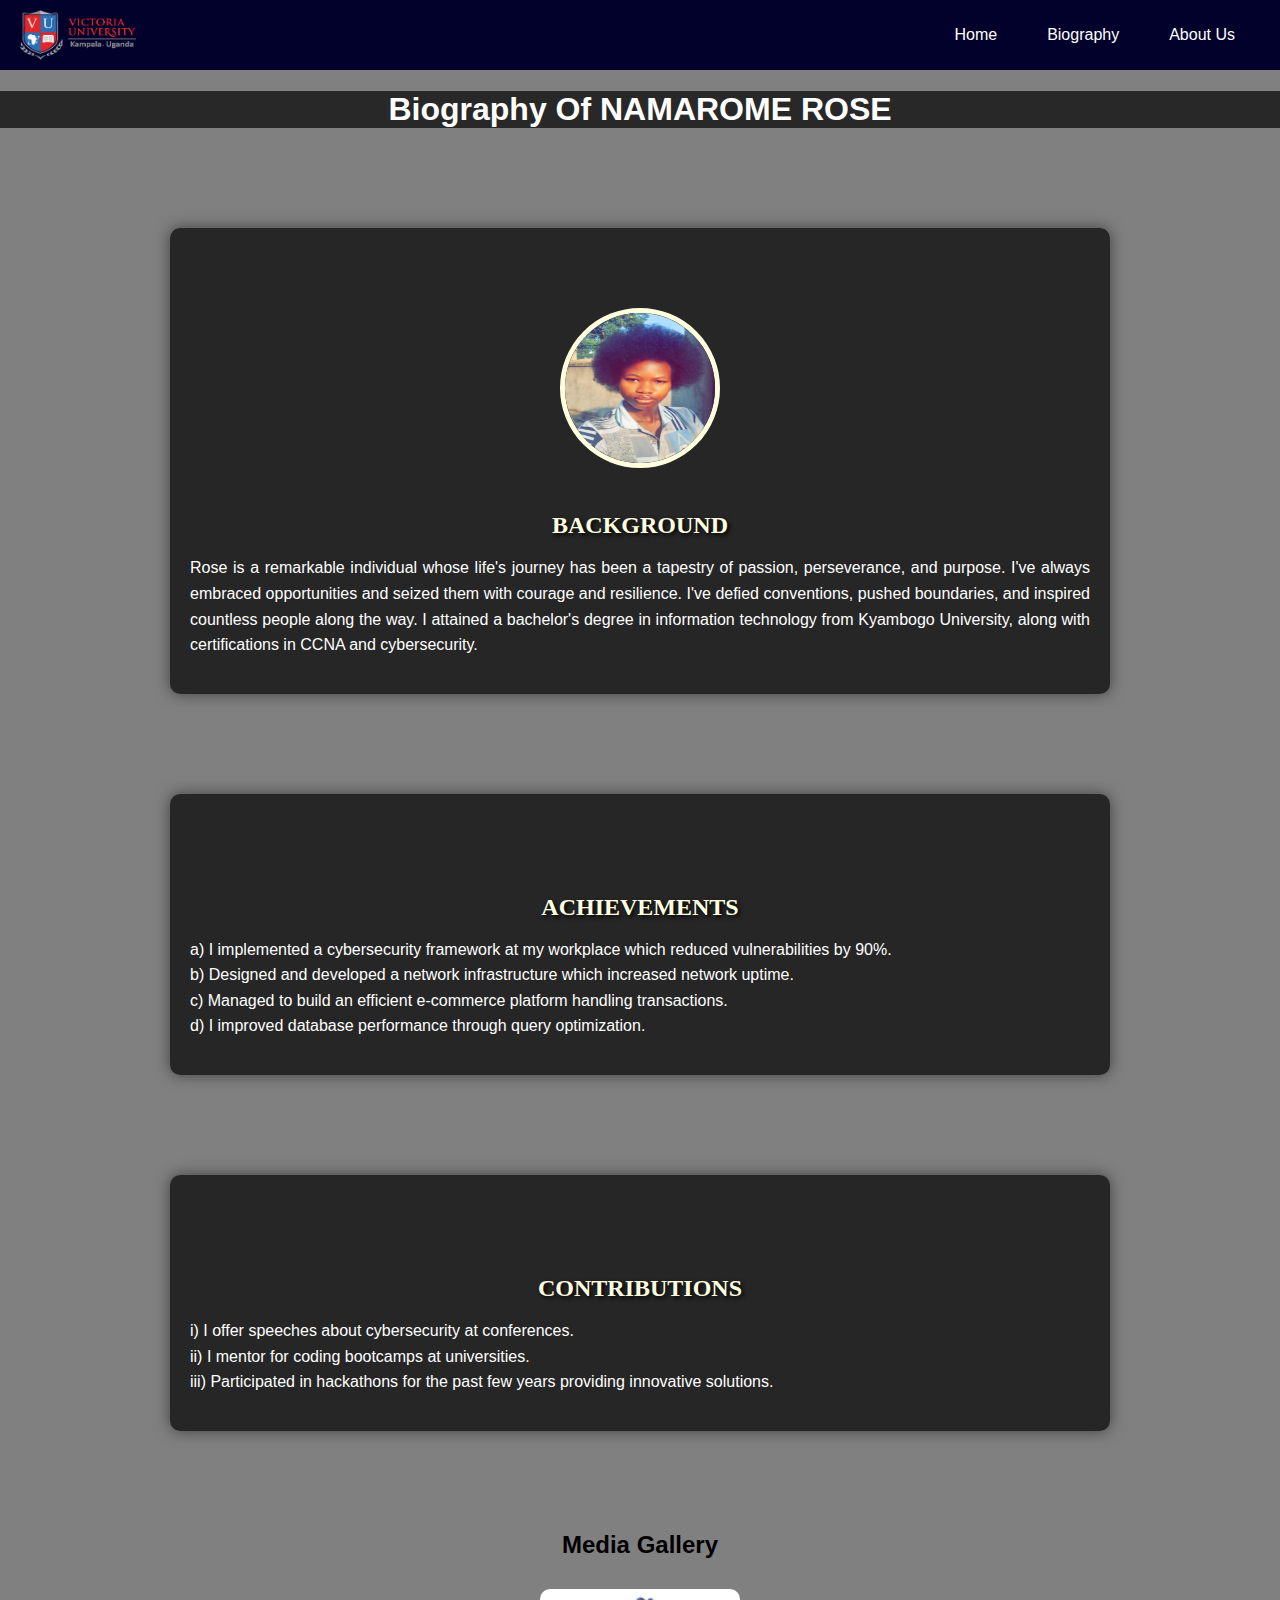
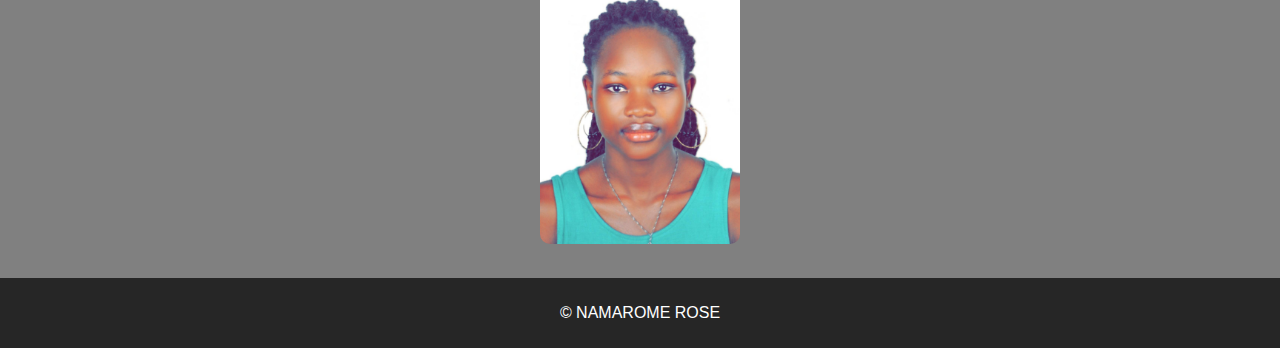
<file: Rose.html>
<!DOCTYPE html>
<html lang="en">
<head>
    <meta charset="UTF-8">
    <meta name="viewport" content="width=device-width, initial-scale=1.0">
    <title>NAMAROME ROSE</title>
    <style>
        body {
            margin: 0;
            padding: 0;
            font-family: Arial, sans-serif;
            background-color: grey;
            color: black;
        }

        

        
        

        nav ul {
            list-style: none;
            padding: 0;
            margin: 0;
            display: flex;
        }

        nav ul li {
            margin-right: 20px;
        }

        nav ul li a {
            text-decoration: none;
            color: white;
            font-size: 16px;
            padding: 8px 16px;
            border-radius: 5px;
        }

        nav ul li a:hover {
            background-color: rgba(255, 255, 255, 0.2);
            color: lightyellow;
        }

        .bio-header {
            padding: 80px 20px 20px;
            max-width: 900px;
            margin: 100px auto;
            background: rgba(0, 0, 0, 0.7);
            border-radius: 10px;
            box-shadow: 0px 0px 15px rgba(0, 0, 0, 0.5);
            text-align: center;
        }

        .bio-header img {
            width: 150px;
            height: 150px;
            border-radius: 50%;
            margin-bottom: 20px;
            border: 5px solid lightyellow;
        }

        .bio-header h2 {
            font-family: Cambria, serif;
            font-weight: bold;
            color: lightyellow;
            text-shadow: 2px 2px 4px black;
            margin-bottom: 10px;
        }

        .bio-header p {
            font-size: 16px;
            line-height: 1.6;
            text-align: justify;
            color: white;
        }

        .media {
            margin: 20px auto;
            text-align: center;
        }

        .gallery img {
            width: 60%;
            max-width: 200px;
            margin: 10px;
            border-radius: 10px;
        }

        footer {
            text-align: center;
            background: rgba(0, 0, 0, 0.7);
            color: white;
            padding: 10px;
            margin-top: 20px;
        }
        header {
    display: flex;
    align-items: center;
    justify-content: space-between;
    background-color: #01012c;
    color: white;
    padding: 10px 20px;
}

.logo {
    display: flex;
    align-items: center;
}

.logo-image {
    height: 50px;
    width: auto;
}

.navbar {
    display: flex;
}

.navbar ul {
    list-style: none;
    padding: 0;
    margin: 0;
    display: flex;
    align-items: center;
}

.navbar ul li {
    position: relative;
    margin: 0 15px;
}

.navbar ul li a {
    color: white;
    text-decoration: none;
    font-size: 16px;
    padding: 5px 10px;
}

.navbar ul li a:hover {
    background-color: #1a00af;
    border-radius: 5px;
}

.navbar ul .dropdown {
    display: none;
    position: absolute;
    background-color: #864040;
    list-style: none;
    margin: 0;
    padding: 0;
    top: 100%;
    left: 0;
    box-shadow: 0 4px 8px rgba(0, 0, 0, 0.1);
    border-radius: 10px;
}

.navbar ul li:hover .dropdown {
    display: block;
}

.navbar ul .dropdown li {
    padding: 5px 10px;
    width: 200px;
}

.navbar ul .dropdown li a {
    display: block;
    color: white;
    text-decoration: none;
    font-size: 14px;
}

.navbar ul .dropdown li a:hover {
    background-color: #2f00af;
    border-radius: 3px;
}
    </style>
</head>
<header>
    <div class="logo">
        <img src="vu-logo-with-words.ac2cb230.png" alt="Logo" class="logo-image">
    </div>
    <nav class="navbar">
        <ul>
            <li><a href="main.html">Home</a></li>
            <li>
                <a href="#biography">Biography</a>
                <ul class="dropdown">
                    <li><a href="Traphine.HTML">KIRABO DAPHINE TRAPHINE</a></li>
                    <li><a href="Tendo.html">TENDO VIOLA</a></li>
                    <li><a href="WHITNEY.html">MWIZA JURU WHITNEY</a></li>
                    <li><a href="TRIALS.HTML">BUSUULWA NAJIB</a></li>
                    <li><a href="Rose.html">NAMAROME ROSE</a></li>
                    <li><a href="COURSEWORK.html">BAGYESERA DRAKE TAYEBWA</a></li>
                    <li><a href="ibra.html">EYATU IBRAHIM SALIM</a></li>
                    <li><a href="Natasha.html">MWESIGWA NATASHA</a></li>
                    <li><a href="Okoth.html">OKOTH ANDREW</a></li>
                    <li><a href="Nafahat.html">NAFAHAT MOHAMMED ABDLKERIM ZYADA</a></li>
                </ul>
            </li>
            <li><a href="about us.html">About Us</a></li>
        </ul>
    </nav>
</header>
<body>
    <nav style="background-color: rgb(41, 40, 40); text-align: center; color: white;">
        <h1>Biography Of NAMAROME ROSE</h1>
       
    </nav>


    <main>
        <section class="bio-header" id="background">
            <img src="pik.jpg" alt="NAMAROME ROSE">
            <h2>BACKGROUND</h2>
            <p>
                Rose is a remarkable individual whose life's journey has been a tapestry of passion, perseverance, and purpose.
                I've always embraced opportunities and seized them with courage and resilience. I've defied conventions, pushed boundaries, and inspired countless people along the way. I attained a bachelor's degree in information technology from Kyambogo University, along with certifications in CCNA and cybersecurity.
            </p>
        </section>

        <section class="bio-header" id="achievements">
            <h2>ACHIEVEMENTS</h2>
            <p>
                a) I implemented a cybersecurity framework at my workplace which reduced vulnerabilities by 90%.<br>
                b) Designed and developed a network infrastructure which increased network uptime.<br>
                c) Managed to build an efficient e-commerce platform handling transactions.<br>
                d) I improved database performance through query optimization.
            </p>
        </section>

        <section class="bio-header" id="contributions">
            <h2>CONTRIBUTIONS</h2>
            <p>
                i) I offer speeches about cybersecurity at conferences.<br>
                ii) I mentor for coding bootcamps at universities.<br>
                iii) Participated in hackathons for the past few years providing innovative solutions.
            </p>
        </section>

        <section class="media">
            <h2>Media Gallery</h2>
            <div class="gallery">
                <img src="pk.jpg" alt="Image 1">
            </div>
        </section>
    </main>

    <footer>
        <p>&copy; NAMAROME ROSE</p>
    </footer>

    </body>
</html>
</file>
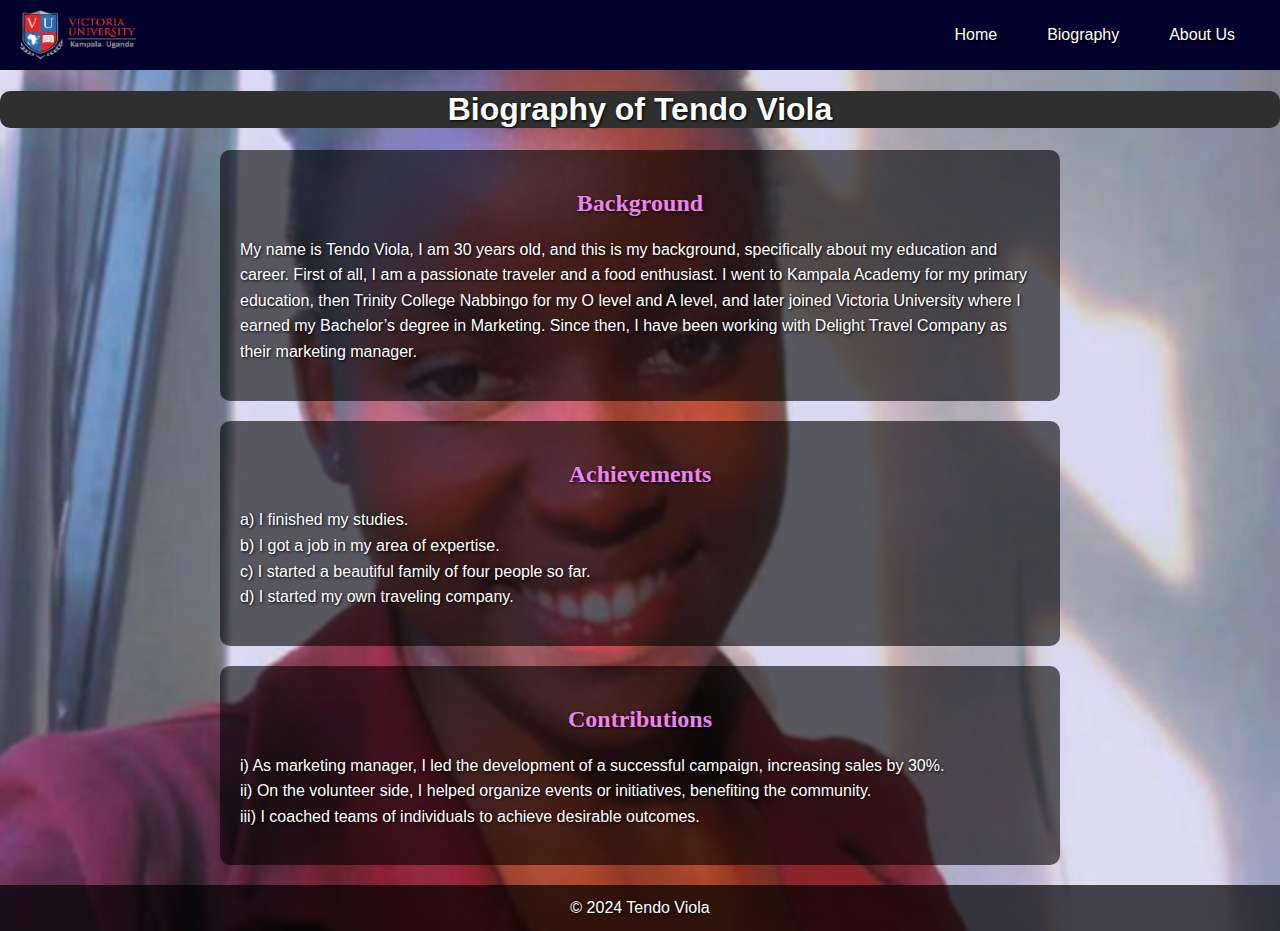
<file: Tendo.html>
<!DOCTYPE html>
<html lang="en">
<head>
<title>TENDO VIOLA</title>
    <style>
        
        body {
            margin: 0;
            padding: 0;
            font-family: Arial, sans-serif;
            background: url('piks.jpg') no-repeat center center/cover;
            color: white;
            text-shadow: 1px 1px 3px black;
        }
        header h1 {
            margin: 0;
            font-family: 'Calisto MT', serif;
            font-size: 24px;
            color: violet;
        }

        nav ul {
            list-style-type: none;
            padding: 0;
            margin: 0;
            display: flex;
        }

        nav ul li {
            margin-right: 20px;
        }

        nav ul li a {
            text-decoration: none;
            color: white;
            font-size: 18px;
            padding: 5px 10px;
            border-radius: 5px;
        }

        nav ul li a:hover {
            background-color: violet;
            color: white;
        }

        .bio-header {
            padding: 20px;
            background: rgba(0, 0, 0, 0.6);
            border-radius: 10px;
            margin: 20px auto;
            max-width: 800px;
        }

        h2 {
            font-family: 'Calisto MT', serif;
            color: violet;
            text-align: center;
            font-weight: bold;
        }

        p {
            font-size: 16px;
            line-height: 1.6;
            margin-top: 10px;
        }

        .media {
            text-align: center;
            margin: 20px auto;
            max-width: 800px;
        }

        footer {
            text-align: center;
            background: rgba(0, 0, 0, 0.7);
            padding: 10px;
            color: white;
            margin-top: 20px;
        }

        footer p {
            margin: 0;
        }
        header {
    display: flex;
    align-items: center;
    justify-content: space-between;
    background-color: #01012c;
    color: white;
    padding: 10px 20px;
}

.logo {
    display: flex;
    align-items: center;
}

.logo-image {
    height: 50px;
    width: auto;
}

.navbar {
    display: flex;
}

.navbar ul {
    list-style: none;
    padding: 0;
    margin: 0;
    display: flex;
    align-items: center;
}

.navbar ul li {
    position: relative;
    margin: 0 15px;
}

.navbar ul li a {
    color: white;
    text-decoration: none;
    font-size: 16px;
    padding: 5px 10px;
}

.navbar ul li a:hover {
    background-color: #1a00af;
    border-radius: 5px;
}

.navbar ul .dropdown {
    display: none;
    position: absolute;
    background-color: #864040;
    list-style: none;
    margin: 0;
    padding: 0;
    top: 100%;
    left: 0;
    box-shadow: 0 4px 8px rgba(0, 0, 0, 0.1);
    border-radius: 10px;
}

.navbar ul li:hover .dropdown {
    display: block;
}

.navbar ul .dropdown li {
    padding: 5px 10px;
    width: 200px;
}

.navbar ul .dropdown li a {
    display: block;
    color: white;
    text-decoration: none;
    font-size: 14px;
}

.navbar ul .dropdown li a:hover {
    background-color: #2f00af;
    border-radius: 3px;
}
    </style>
</head>
<body>
    <header>
        <div class="logo">
            <img src="vu-logo-with-words.ac2cb230.png" alt="Logo" class="logo-image">
        </div>
        <nav class="navbar">
            <ul>
                <li><a href="main.html">Home</a></li>
                <li>
                    <a href="#biography">Biography</a>
                    <ul class="dropdown">
                        <li><a href="Traphine.HTML">KIRABO DAPHINE TRAPHINE</a></li>
                        <li><a href="Tendo.html">TENDO VIOLA</a></li>
                        <li><a href="WHITNEY.html">MWIZA JURU WHITNEY</a></li>
                        <li><a href="TRIALS.HTML">BUSUULWA NAJIB</a></li>
                        <li><a href="Rose.html">NAMAROME ROSE</a></li>
                        <li><a href="COURSEWORK.html">BAGYESERA DRAKE TAYEBWA</a></li>
                        <li><a href="ibra.html">EYATU IBRAHIM SALIM</a></li>
                        <li><a href="Natasha.html">MWESIGWA NATASHA</a></li>
                        <li><a href="Okoth.html">OKOTH ANDREW</a></li>
                        <li><a href="Nafahat.html">NAFAHAT MOHAMMED ABDLKERIM ZYADA</a></li>
                    </ul>
                </li>
                <li><a href="about us.html">About Us</a></li>
            </ul>
        </nav>
    </header>
    
            <h1 style="left: 50px; right:100px; background-color:  #2f2f30; border-radius: 10px; text-align: center;">Biography of Tendo Viola</h1>
            
        </nav>
    

    <main>
        <section class="bio-header" id="background">
            <h2>Background</h2>
            <p>My name is Tendo Viola, I am 30 years old, and this is my background, specifically about my education and career. First of all, I am a passionate traveler and a food enthusiast. I went to Kampala Academy for my primary education, then Trinity College Nabbingo for my O level and A level, and later joined Victoria University where I earned my Bachelor’s degree in Marketing. Since then, I have been working with Delight Travel Company as their marketing manager.</p>
        </section>
        
        <section class="bio-header" id="achievements">
            <h2>Achievements</h2>
            <p>
                a) I finished my studies.<br>
                b) I got a job in my area of expertise.<br>
                c) I started a beautiful family of four people so far.<br>
                d) I started my own traveling company.
            </p>
        </section>
        
        <section class="bio-header" id="contributions">
            <h2>Contributions</h2>
            <p>
                i) As marketing manager, I led the development of a successful campaign, increasing sales by 30%.<br>
                ii) On the volunteer side, I helped organize events or initiatives, benefiting the community.<br>
                iii) I coached teams of individuals to achieve desirable outcomes.
            </p>
        </section>

           </main>

    <footer>
        <p>&copy; 2024 Tendo Viola</p>
    </footer>
</body>
</html>
</file>
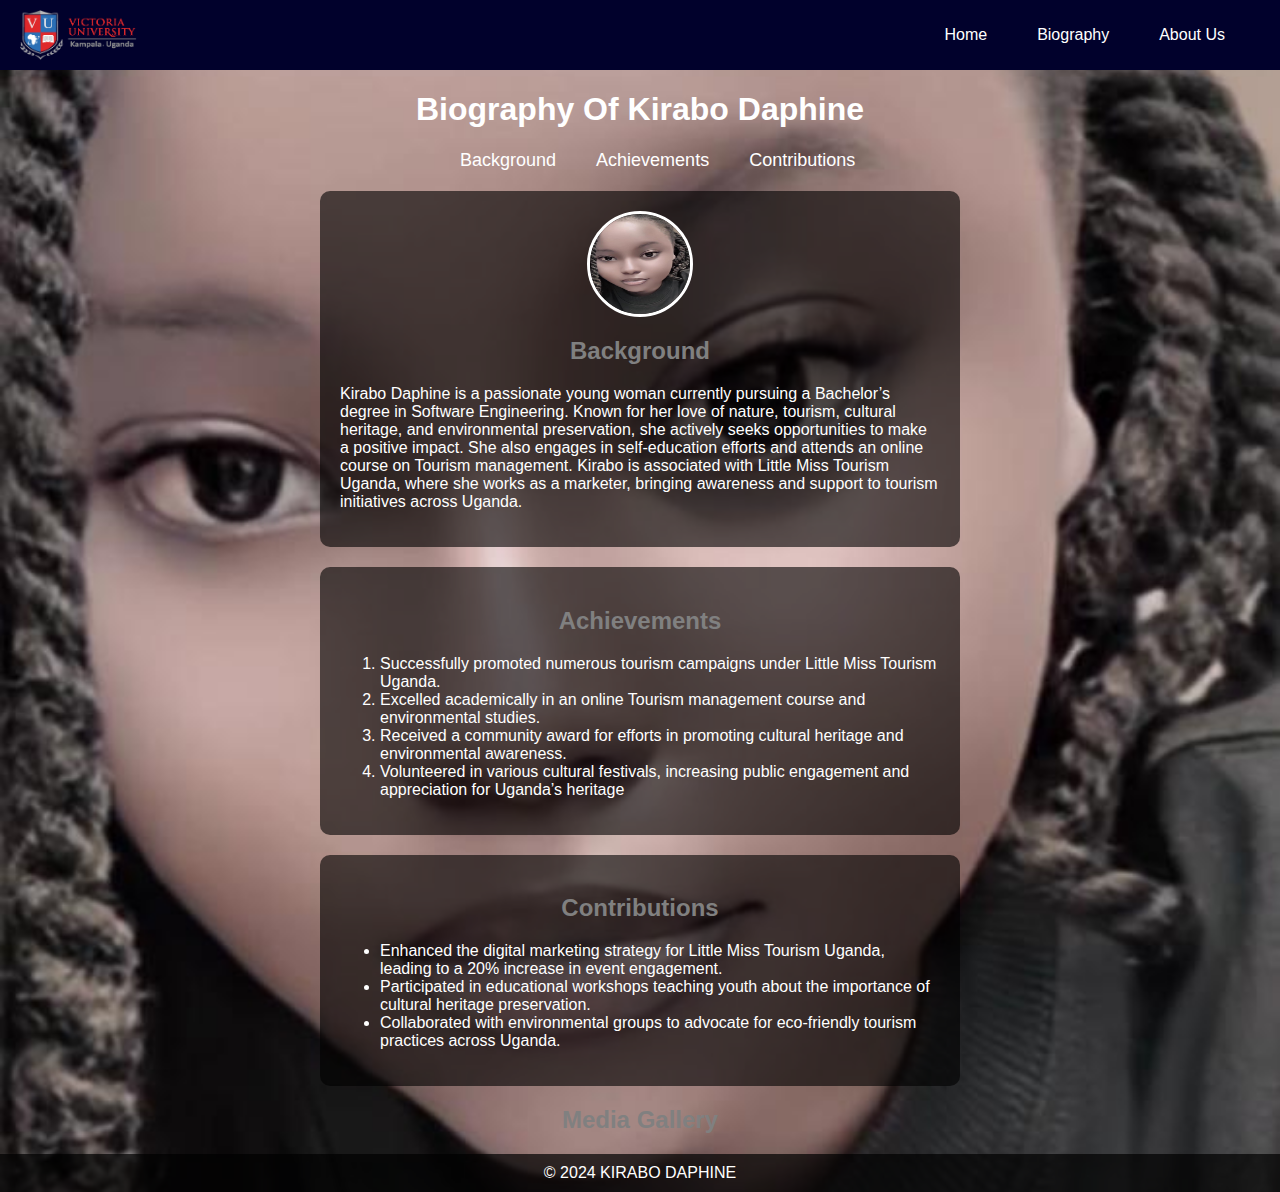
<file: Traphine.html>
<!DOCTYPE html>
<html lang="en">
<head>
    
    <title>KIRABO DAPHINE</title>
    <style>
     
        body {
            margin: 0;
            padding: 0;
            font-family: Arial, sans-serif;
            background: url('PICS.jpg') no-repeat center center/cover;
            color: white;
            text-shadow: 1px black;
        }

        header nav {
            background: rgba(0);
            padding: 10px;
            justify-content: space-between;
            align-items: center;
        }

        header h1 {
            margin: 0;
            font-family: Algerian, sans-serif;
            font-size: 24px;
            color: grey;
        }

        nav ul {
            list-style-type: none;
            padding: 0;
            margin: 0;
            display: flex;
        }

        nav ul li {
            margin-right: 20px;
        }

        nav ul li a {
            text-decoration: none;
            color: white;
            font-size: 18px;
            padding: 5px 10px;
            border-radius: 5px;
        }

        nav ul li a:hover {
            background-color: grey;
            color: black;
        }

        .bio-header {
            padding: 20px;
            background: rgba(0, 0, 0, 0.6);
            border-radius: 10px;
            margin: 20px auto;
            max-width: 600px;
        }

        .bio-header img {
            width: 100px;
            height: 100px;
            border-radius: 50%;
            display: block;
            margin: 0 auto;
            border: 3px solid white;
        }

        h2 {
            font-family: Algerian, sans-serif;
            color: grey;
            text-align: center;
        }

        .media {
            text-align: center;
            margin: 20px auto;
            max-width: 400px;
        }

        .media video {
            max-width: 60%;
            border: 3px solid white;
            border-radius: 10px;
        }

        footer {
            text-align: center;
            background: rgba(0, 0, 0, 0.7);
            padding: 10px;
            color: white;
            margin-top: 20px;
        }

        footer p {
            margin: 0;
        }
        header {
    display: flex;
    align-items: center;
    justify-content: space-between;
    background-color: #01012c;
    color: white;
    padding: 10px 20px;
}

.logo {
    display: flex;
    align-items: center;
}

.logo-image {
    height: 50px;
    width: auto;
}

.navbar {
    display: flex;
}

.navbar ul {
    list-style: none;
    padding: 0;
    margin: 0;
    display: flex;
    align-items: center;
}

.navbar ul li {
    position: relative;
    margin: 0 15px;
}

.navbar ul li a {
    color: white;
    text-decoration: none;
    font-size: 16px;
    padding: 5px 10px;
}

.navbar ul li a:hover {
    background-color: #1a00af;
    border-radius: 5px;
}

.navbar ul .dropdown {
    display: none;
    position: absolute;
    background-color: #864040;
    list-style: none;
    margin: 0;
    padding: 0;
    top: 100%;
    left: 0;
    box-shadow: 0 4px 8px rgba(0, 0, 0, 0.1);
    border-radius: 10px;
}

.navbar ul li:hover .dropdown {
    display: block;
}

.navbar ul .dropdown li {
    padding: 5px 10px;
    width: 200px;
}

.navbar ul .dropdown li a {
    display: block;
    color: white;
    text-decoration: none;
    font-size: 14px;
}

.navbar ul .dropdown li a:hover {
    background-color: #2f00af;
    border-radius: 3px;
}
    </style>
</head>
<header>
    <div class="logo">
        <img src="vu-logo-with-words.ac2cb230.png" alt="Logo" class="logo-image">
    </div>
    <nav class="navbar">
        <ul>
            <li><a href="main.html">Home</a></li>
            <li>
                <a href="#biography">Biography</a>
                <ul class="dropdown">
                    <li><a href="Traphine.HTML">KIRABO DAPHINE TRAPHINE</a></li>
                    <li><a href="Tendo.html">TENDO VIOLA</a></li>
                    <li><a href="WHITNEY.html">MWIZA JURU WHITNEY</a></li>
                    <li><a href="TRIALS.HTML">BUSUULWA NAJIB</a></li>
                    <li><a href="Rose.html">NAMAROME ROSE</a></li>
                    <li><a href="COURSEWORK.html">BAGYESERA DRAKE TAYEBWA</a></li>
                    <li><a href="ibra.html">EYATU IBRAHIM SALIM</a></li>
                    <li><a href="Natasha.html">MWESIGWA NATASHA</a></li>
                    <li><a href="Okoth.html">OKOTH ANDREW</a></li>
                    <li><a href="Nafahat.html">NAFAHAT MOHAMMED ABDLKERIM ZYADA</a></li>
                </ul>
            </li>
            <li><a href="about us.html">About Us</a></li>
        </ul>
    </nav>
</header>
<body>
    <nav>
        <h1 style="text-align: center;">Biography Of Kirabo Daphine</h1>
        <ul style="margin-left: 450px;">
            <li><a href="#background">Background</a></li>
            <li><a href="#achievements">Achievements</a></li>
            <li><a href="#contributions">Contributions</a></li>
        </ul>
    </nav>

   

    <main>
        <section class="bio-header" id="background">
            <img src="PICS.jpg" alt="Kirabo">
            <h2>Background</h2>
            <p>Kirabo Daphine is a passionate young woman currently pursuing a Bachelor’s degree in Software Engineering. Known for her love of nature, tourism, cultural heritage, and environmental preservation, she actively seeks opportunities to make a positive impact. She also engages in self-education efforts and attends an online course on Tourism management. Kirabo is associated with Little Miss Tourism Uganda, where she works as a marketer, bringing awareness and support to tourism initiatives across Uganda.</p>
        </section>
        
        <section class="bio-header" id="achievements">
            <h2>Achievements</h2> <ol

            <p>
                <li> Successfully promoted numerous tourism campaigns under Little Miss Tourism Uganda.</li>
                <li> Excelled academically in an online Tourism management course and environmental studies.</li>
                <li> Received a community award for efforts in promoting cultural heritage and environmental awareness.</li>
                <li> Volunteered in various cultural festivals, increasing public engagement and appreciation for Uganda’s heritage</li>
            </p>
</ol>
        </section>
        
        <section class="bio-header" id="contributions">
            <h2>Contributions</h2>
<ul type="disc">
            <p>
                <li> Enhanced the digital marketing strategy for Little Miss Tourism Uganda, leading to a 20% increase in event engagement.</li>
                <li> Participated in educational workshops teaching youth about the importance of cultural heritage preservation.</li>
                <li> Collaborated with environmental groups to advocate for eco-friendly tourism practices across Uganda.</li>
            </p>
</ul>
        </section>

        <section class="media">
            <h2>Media Gallery</h2>
            <div class="gallery">
                
            </div>
        </section>
    </main>

    <footer>
        <p>&copy; 2024 KIRABO DAPHINE</p>
    </footer>
</body>
</html>
</file>
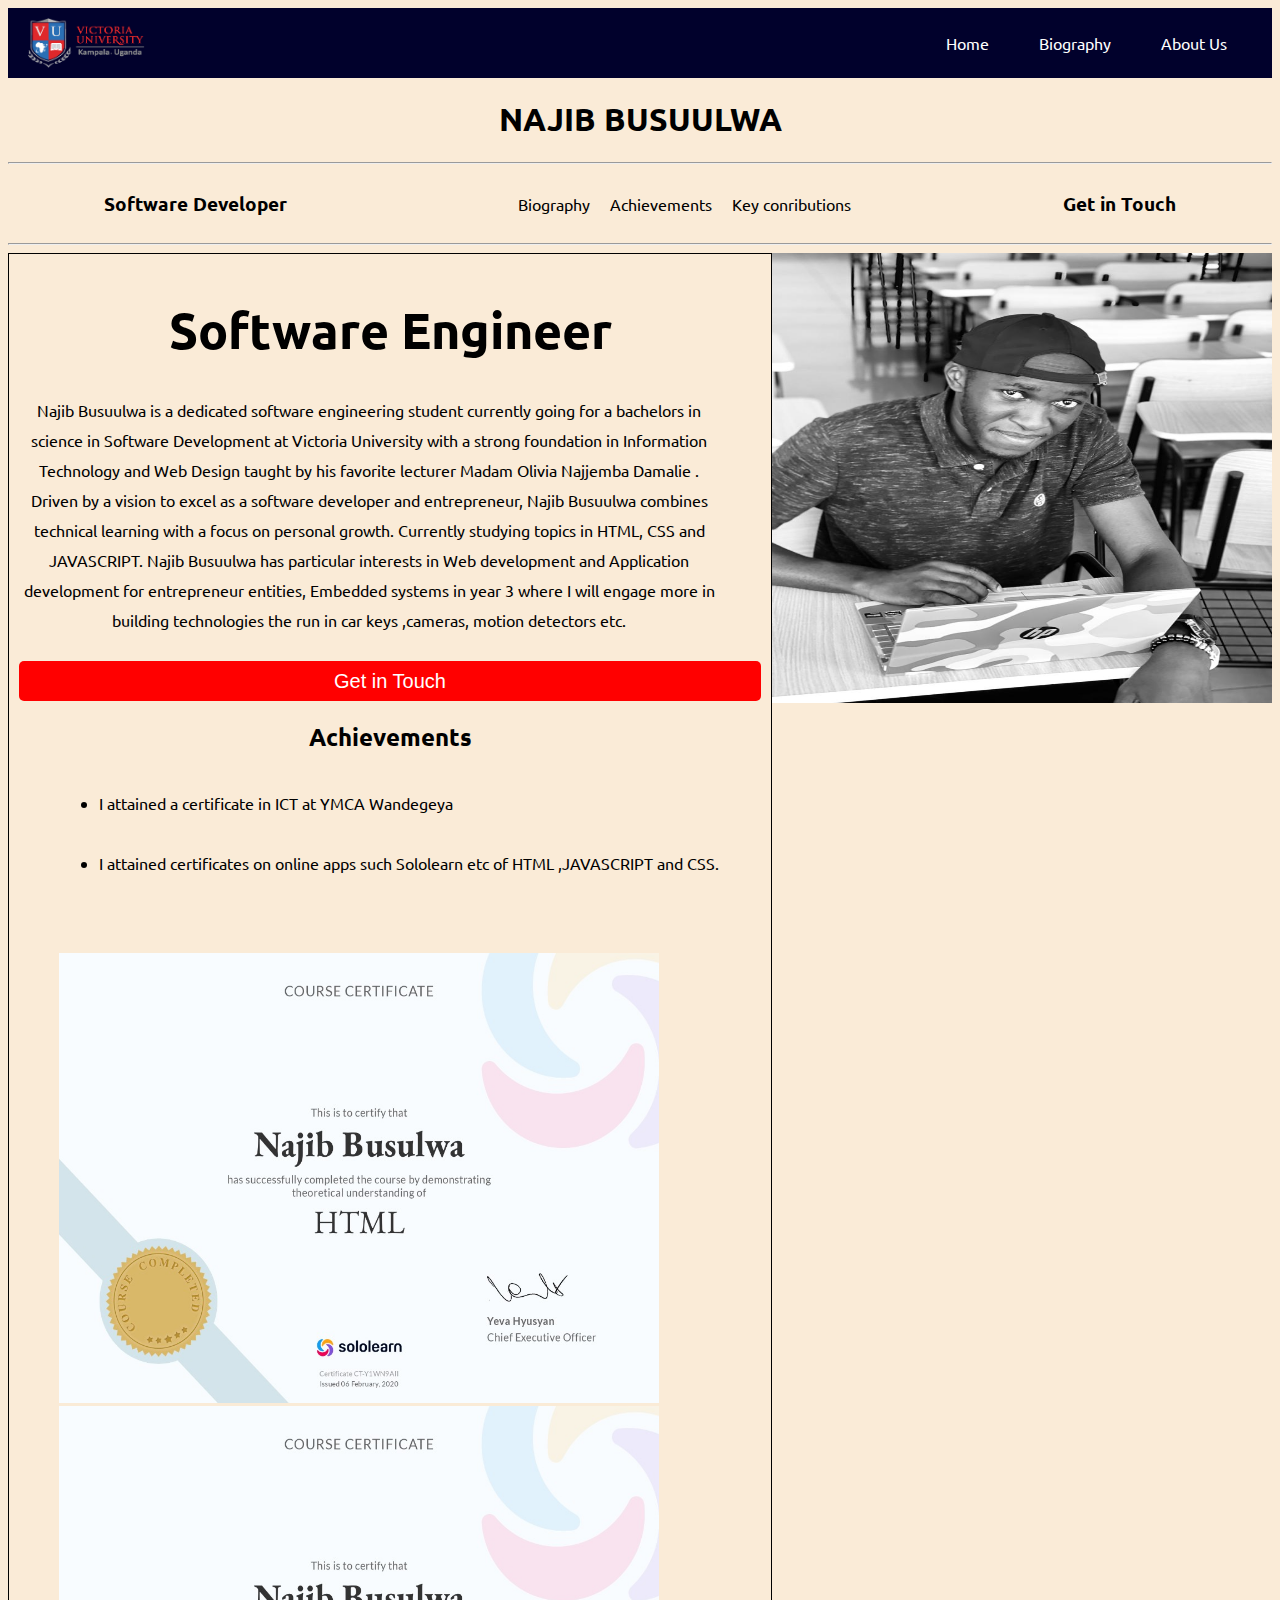
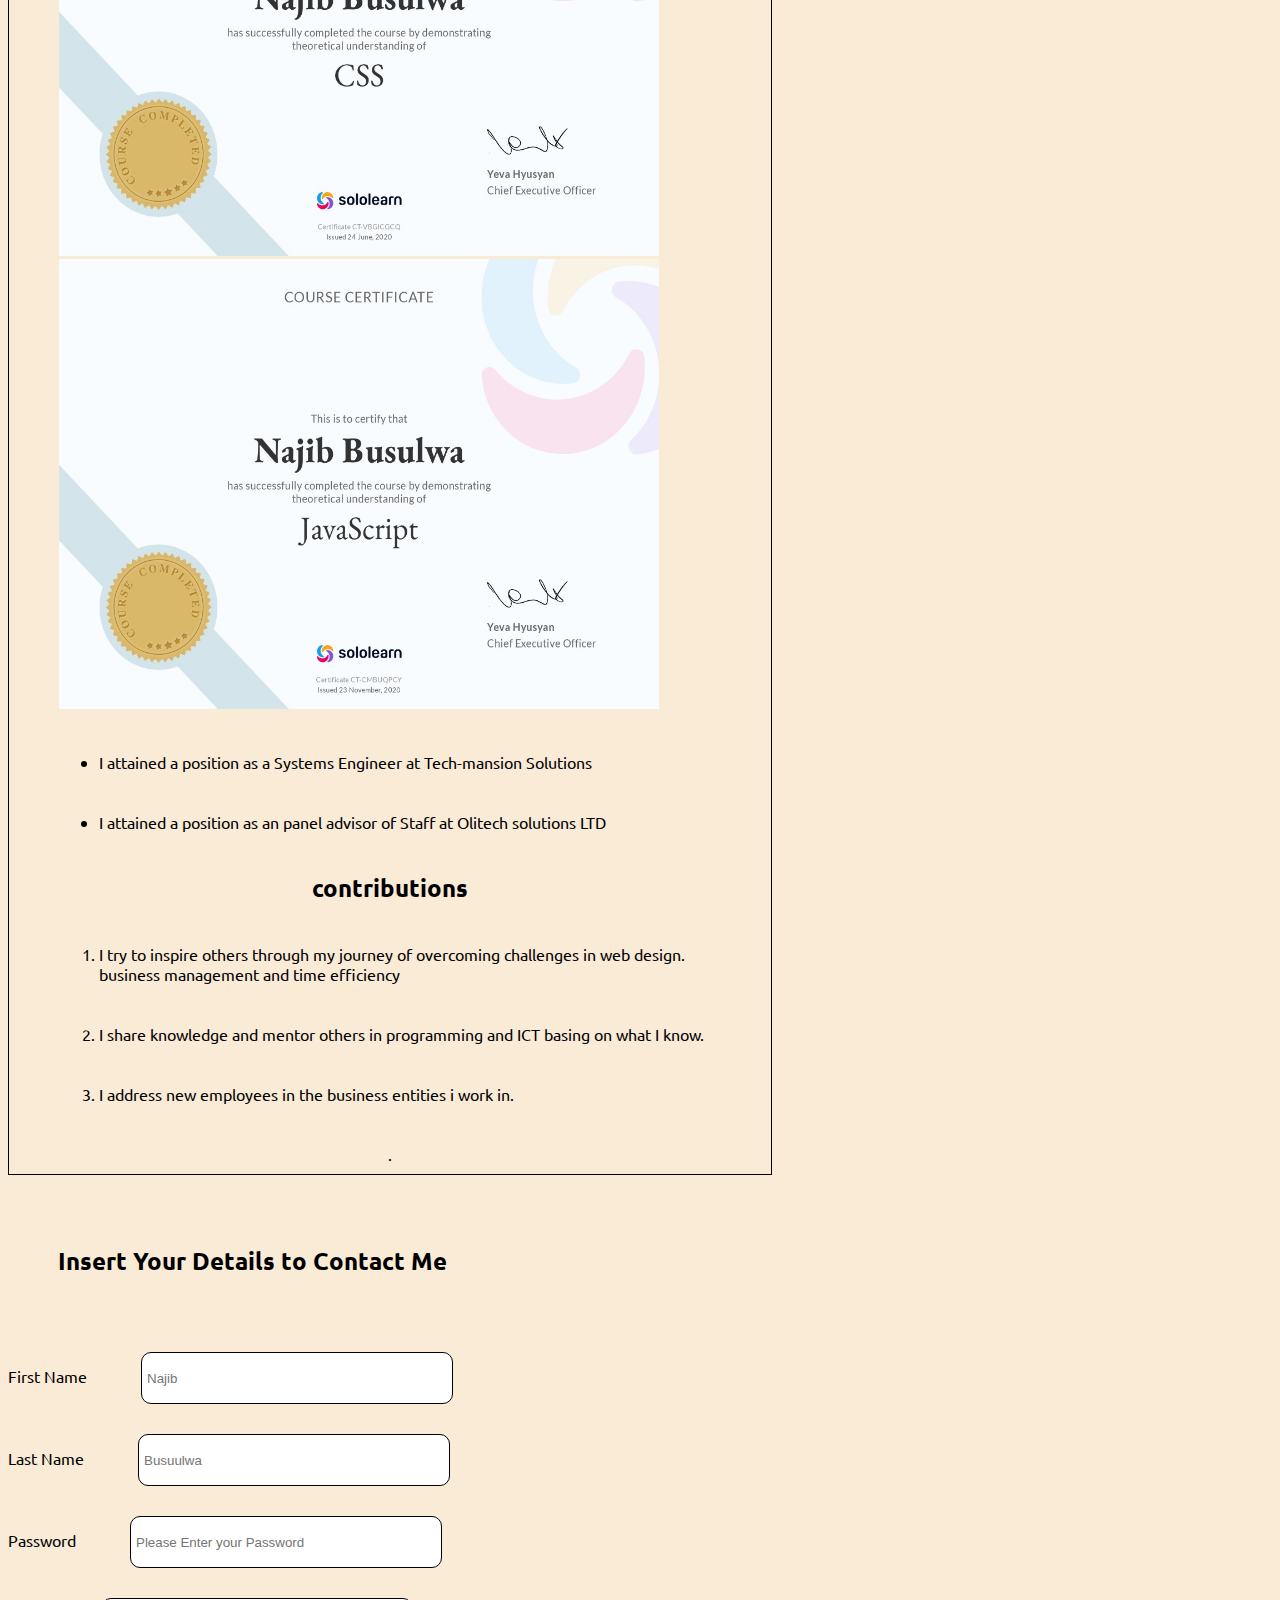
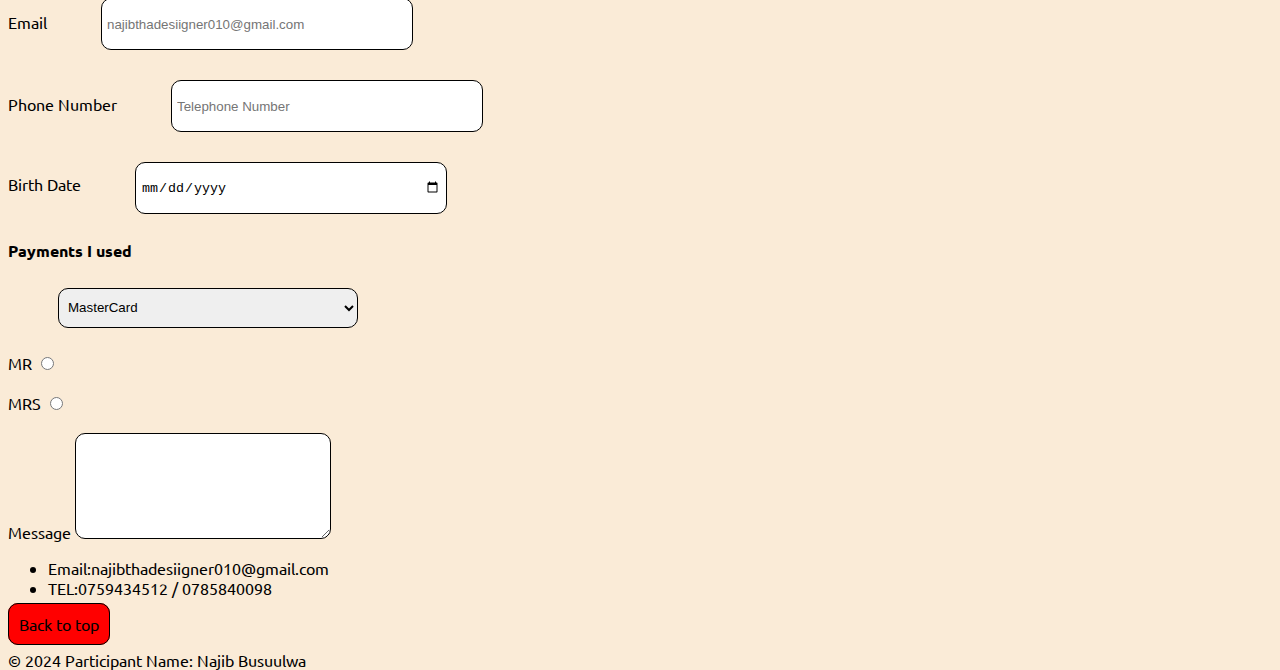
<file: TRIALS.html>
<!DOCTYPE html>
<head>
    <title>Najib's Biography</title>
<style>
    
@import url('https://fonts.googleapis.com/css2?family=Bebas+Neue&family=Ubuntu:ital,wght@0,300;0,400;0,500;0,700;1,300;1,400;1,500;1,700&display=swap');


body{
    box-sizing: border-box;
    background-color: antiquewhite;
    font-family: "Ubuntu", serif;

}
.container{
    max-height: 100vh;
}
.name1 {
    display: block;
    text-align: center;
}
.nav-bar{
    display: flex;
    justify-content: space-around;
}
.nav-bar ul{
    display: flex;
    justify-content: space-between;
    align-items: center;
    list-style: none;
}
.nav-bar ul li{
    padding-right: 20px;
}
.lower-content {
    display: flex;
    justify-content: space-around;
}
.bio {
    height: 250px;
    width: 700px;
    line-height: 30px;
}
.left-side {
    border: 1px solid black;
    text-align: center;
    /* width: 600px; */
    padding: 10px;
}
.left-side h1 {
    text-align: center;
    font-size: 50px;
}

button {
    width: 100%;
    height: 40px;
    background-color: red;
    border: none;
    border-radius: 5px;
}
button a {
    text-decoration: none;
    font-size: 20px;
    color: white;
    background-color: red;
}
a{
    text-decoration: none;
    color: black;
}
a:hover{
    color:blue;
}
.to-the-left{
    text-align: left;
}
.to-the-left li{
    margin: 40px;
}
.input1 {
    width: 300px;
    height: 40px;
    border: 1px solid black;
    border-radius: 10px;
    margin: 5px 50px;
    padding: 5px;
    outline: none;
}
.input2{
    width: 250px;
    height: 100px;
    border: 1px solid black;
    border-radius: 10px;
    outline: none;
}
#caption1 {
    padding: 50px;
}
.top{
    background-color: red;
    border: 1px solid black;
    padding: 10px;
    border-radius: 10px;
}

header {
    display: flex;
    align-items: center;
    justify-content: space-between;
    background-color: #01012c;
    color: white;
    padding: 10px 20px;
    
    
}

.logo {
    display: flex;
    align-items: center;
}

.logo-image {
    height: 50px;
    width: auto;
}

.navbar {
    display: flex;
}

.navbar ul {
    list-style: none;
    padding: 0;
    margin: 0;
    display: flex;
    align-items: center;
}

.navbar ul li {
    position: relative;
    margin: 0 15px;
}

.navbar ul li a {
    color: white;
    text-decoration: none;
    font-size: 16px;
    padding: 5px 10px;
    
}

.navbar ul li a:hover {
    background-color: #1a00af;
    border-radius: 5px;
}

.navbar ul .dropdown {
    display: none;
    position: absolute;
    background-color: #864040;
    list-style: none;
    margin: 0;
    padding: 0;
    top: 100%;
    left: 0;
    box-shadow: 0 4px 8px rgba(0, 0, 0, 0.1);
    border-radius: 10px;
}

.navbar ul li:hover .dropdown {
    display: block;
}

.navbar ul .dropdown li {
    padding: 5px 10px;
    width: 200px;
}

.navbar ul .dropdown li a {
    display: block;
    color: white;
    text-decoration: none;
    font-size: 14px;
}

.navbar ul .dropdown li a:hover {
    background-color: #2f00af;
    border-radius: 3px;
}

    </style>
</head>
<header>
    <div class="logo">
        <img src="vu-logo-with-words.ac2cb230.png" alt="Logo" class="logo-image">
    </div>
    <nav class="navbar">
        <ul>
            <li><a href="main.html">Home</a></li>
            <li>
                <a href="#biography">Biography</a>
                <ul class="dropdown">
                    <li><a href="Traphine.HTML">KIRABO DAPHINE TRAPHINE</a></li>
                    <li><a href="Tendo.html">TENDO VIOLA</a></li>
                    <li><a href="WHITNEY.html">MWIZA JURU WHITNEY</a></li>
                    <li><a href="TRIALS.HTML">BUSUULWA NAJIB</a></li>
                    <li><a href="Rose.html">NAMAROME ROSE</a></li>
                    <li><a href="COURSEWORK.html">BAGYESERA DRAKE TAYEBWA</a></li>
                    <li><a href="ibra.html">EYATU IBRAHIM SALIM</a></li>
                    <li><a href="Natasha.html">MWESIGWA NATASHA</a></li>
                    <li><a href="Okoth.html">OKOTH ANDREW</a></li>
                    <li><a href="Nafahat.html">NAFAHAT MOHAMMED ABDLKERIM ZYADA</a></li>
                </ul>
            </li>
            <li><a href="about us.html">About Us</a></li>
        </ul>
    </nav>
</header>
</head>


<body>
    <div class="container">
        <h1 class="name1"  id="back-to-top">
            NAJIB BUSUULWA
        </h1>
        <hr>
        <div class="nav-bar">
            <h3>Software Developer</h3>
            <ul>
                <li> <a href="#bio" >Biography</a></li>
                <li><a href="#achievement">Achievements</a></li>
                <li><a href="#keys">Key conributions</a></li>
            </ul>
        <h3> <a href="#contact">Get in Touch</a> </h3>
        </div>
        <hr>
        <div class="lower-content">

<div class="left-side">
    <h1 class="profession">
        Software Engineer
    </h1>
    <p class="bio" id="bio">Najib Busuulwa  is a dedicated software engineering student currently going for a  bachelors in science in Software Development at Victoria University  with a strong foundation in Information Technology and Web Design taught by his favorite lecturer Madam Olivia Najjemba Damalie . Driven by a vision to excel as a software developer and entrepreneur, Najib Busuulwa  combines technical learning with a focus on personal growth. Currently studying topics in HTML, CSS and JAVASCRIPT. Najib Busuulwa  has particular interests in Web development and Application development for entrepreneur entities, Embedded systems in year 3 where I will engage more in building technologies the run in car keys ,cameras, motion detectors etc. 

      </p>
<button id="contact1">
    <a href="#contact">Get in Touch</a>
</button>
<div id="achievement">
    <h2>Achievements</h2>
    <ul class="to-the-left">
        <li>I attained a certificate in ICT at YMCA Wandegeya</li>
        <li>I attained certificates on online apps such Sololearn etc of HTML ,JAVASCRIPT and CSS.</li><br>
        <br><img  width="600px" height="450px" src="HTML certificate.jpg" alt="HTML certificate" >
        <br><img  width="600px" height="450px" src="CSS certificate.jpg" alt="CSS certificate" >
        <br><img  width="600px" height="450px" src="Javascript certificate.jpg" alt="JAVASCRIPT certificate" >
        <br><li>I attained a position as a Systems Engineer at Tech-mansion Solutions</li>
        <li>I attained a position as an panel advisor of Staff at Olitech solutions LTD</li>
       
    </ul>
 

   
    
</div>
<div id="keys">
    <h2>contributions</h2>
    <ol  class="to-the-left">
        <li>I try to inspire others through my journey of overcoming challenges in web design. business management and time efficiency</li>
        <li>I share knowledge and mentor others in programming and ICT basing on what I know.</li>
        <li>I address new employees in the business entities i work in.</li>
    </ol>
    .    
    
  

</div>

</div>
<div class="right-side">
<img src="najib.jpg" alt="profile photo" width="500px" height="450px">
    
</div>
    </div>
    <div id="contact">
        <div class="form">
            <form action="index.php" method="post" autocomplete>
                <h2 id="caption1">Insert Your Details to Contact Me</h2>
                <div>
                <label for="fname">First Name</label>
                <input type="text" class="input1" id="fname" placeholder="Najib">
                </div>
                <br>
                <div>
                <label for="lname">Last Name</label>
                <input type="text"  class="input1" id="lname" placeholder="Busuulwa">
                </div>
                <br>
                <div>
                <label for="password">Password</label>
                <input type="password"  class="input1" id="password" placeholder="Please Enter your Password" maxlength="10">
                </div>
                <br>
                <div>
                <label for="email">Email</label>
                <input type="email"  class="input1" id="email" placeholder="najibthadesiigner010@gmail.com">
                </div>
                <br>
                <div>
                <label for="number">Phone Number</label>
                <input type="tel"  class="input1" id="number" placeholder="Telephone Number" maxlength="13">
                </div>
                <br>
                <div>
                <label for="date">Birth Date</label>
                <input type="date" id="date" class="input1" placeholder="3/12/2001">
                </div>
                <div>
                <div class="payment">
                    <h4>Payments I used</h4>
                <select class="input1">
                <option>MasterCard</option>
                <option>VISA Card</option>
                <option>Mobile money(Airtel)</option>
                <option>Mobile money(MTN)</option>
                </select>
                </div>
                <br>
                <div>
                <label for="MR.">MR</label>
                <input type="radio" id="MR." name="rbtn">
                </div>
                <br>
                <div>
                <label for="MRS.">MRS</label>
                <input type="radio" id="MRS." name="rbtn">
                </div>
                <br>
                <label for="message">Message</label>
                <textarea id="message" class="input2"></textarea>
                <br>
                </form>
        </div>

            <div class="info">
                <ul>
                    <li>Email:najibthadesiigner010@gmail.com</li>
                    <li>TEL:0759434512 / 0785840098</li>

                </ul>
            </div>
            
    </div>
    <a href="#back-to-top" class="top"> Back to top</a>
    <footer>
        <p>&copy; 2024 Participant Name: Najib Busuulwa</p>
    </footer>
    </div>
</body>
</html>
</file>
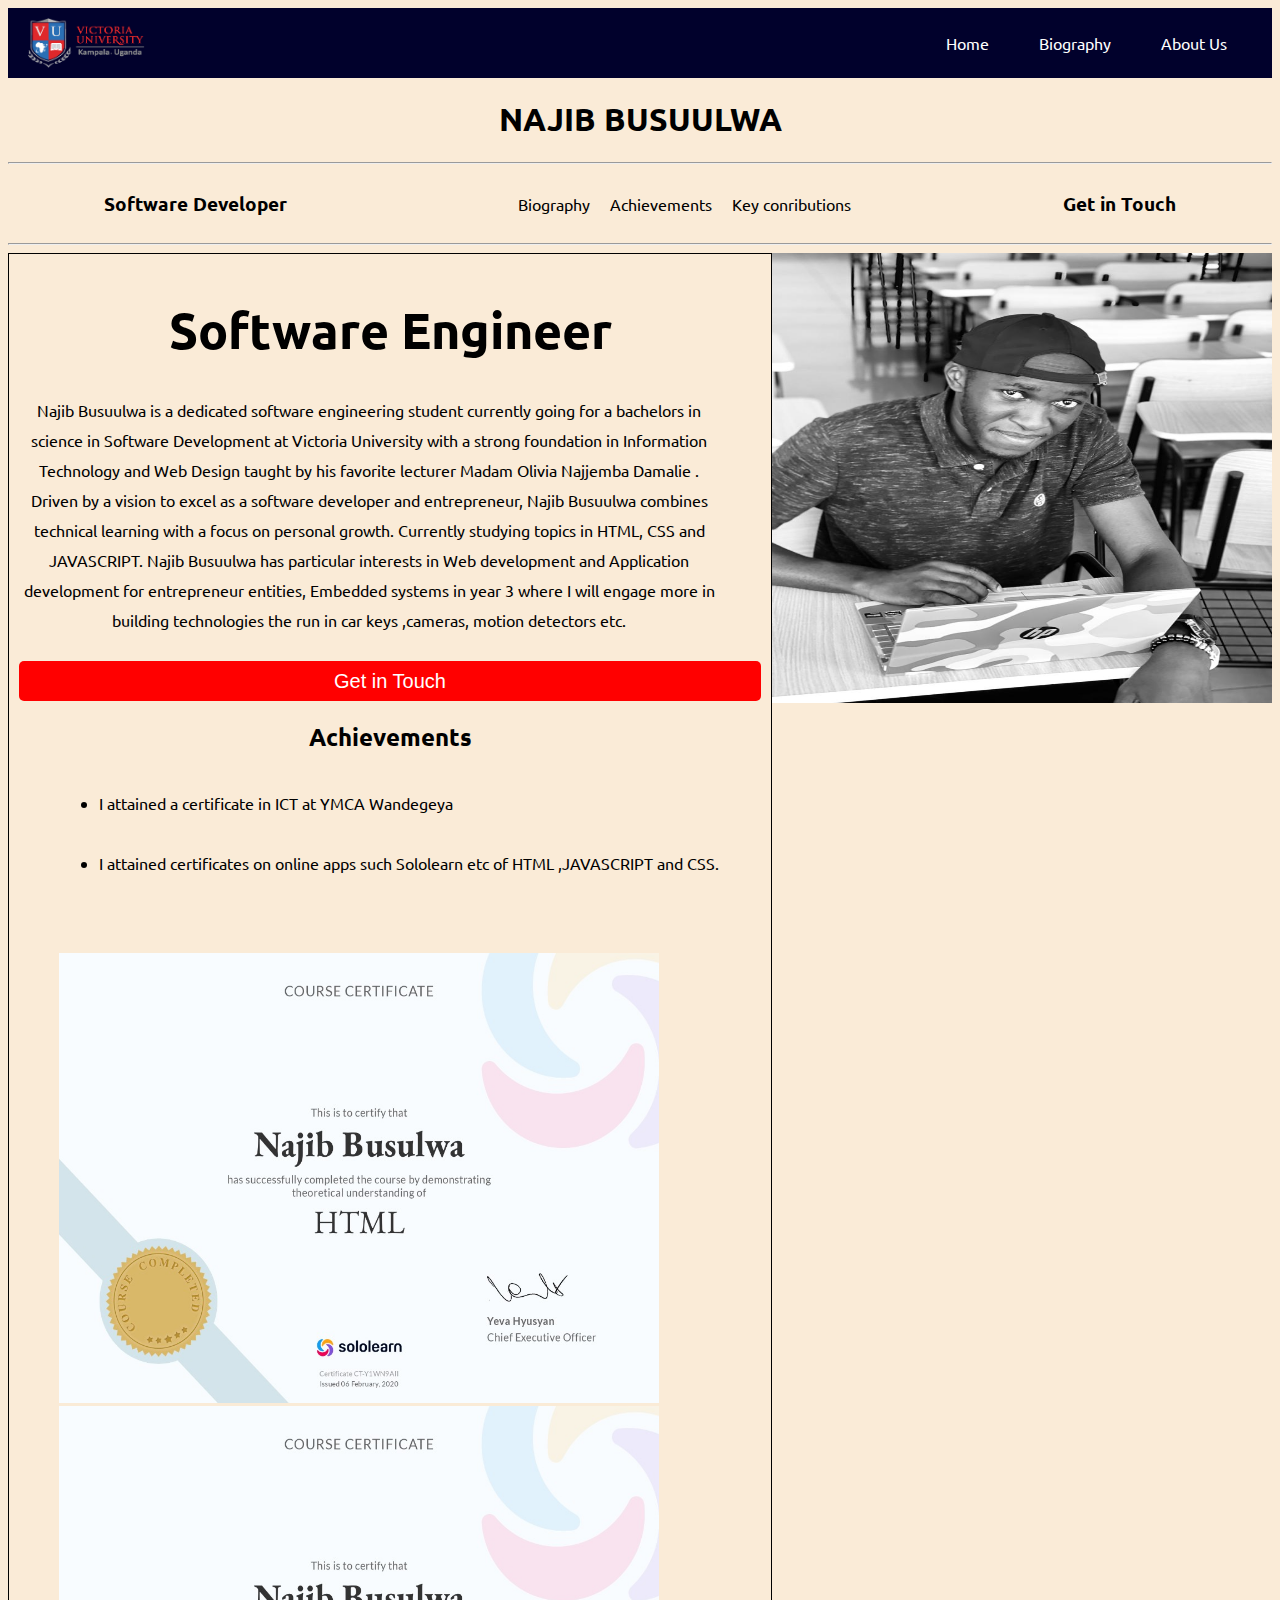
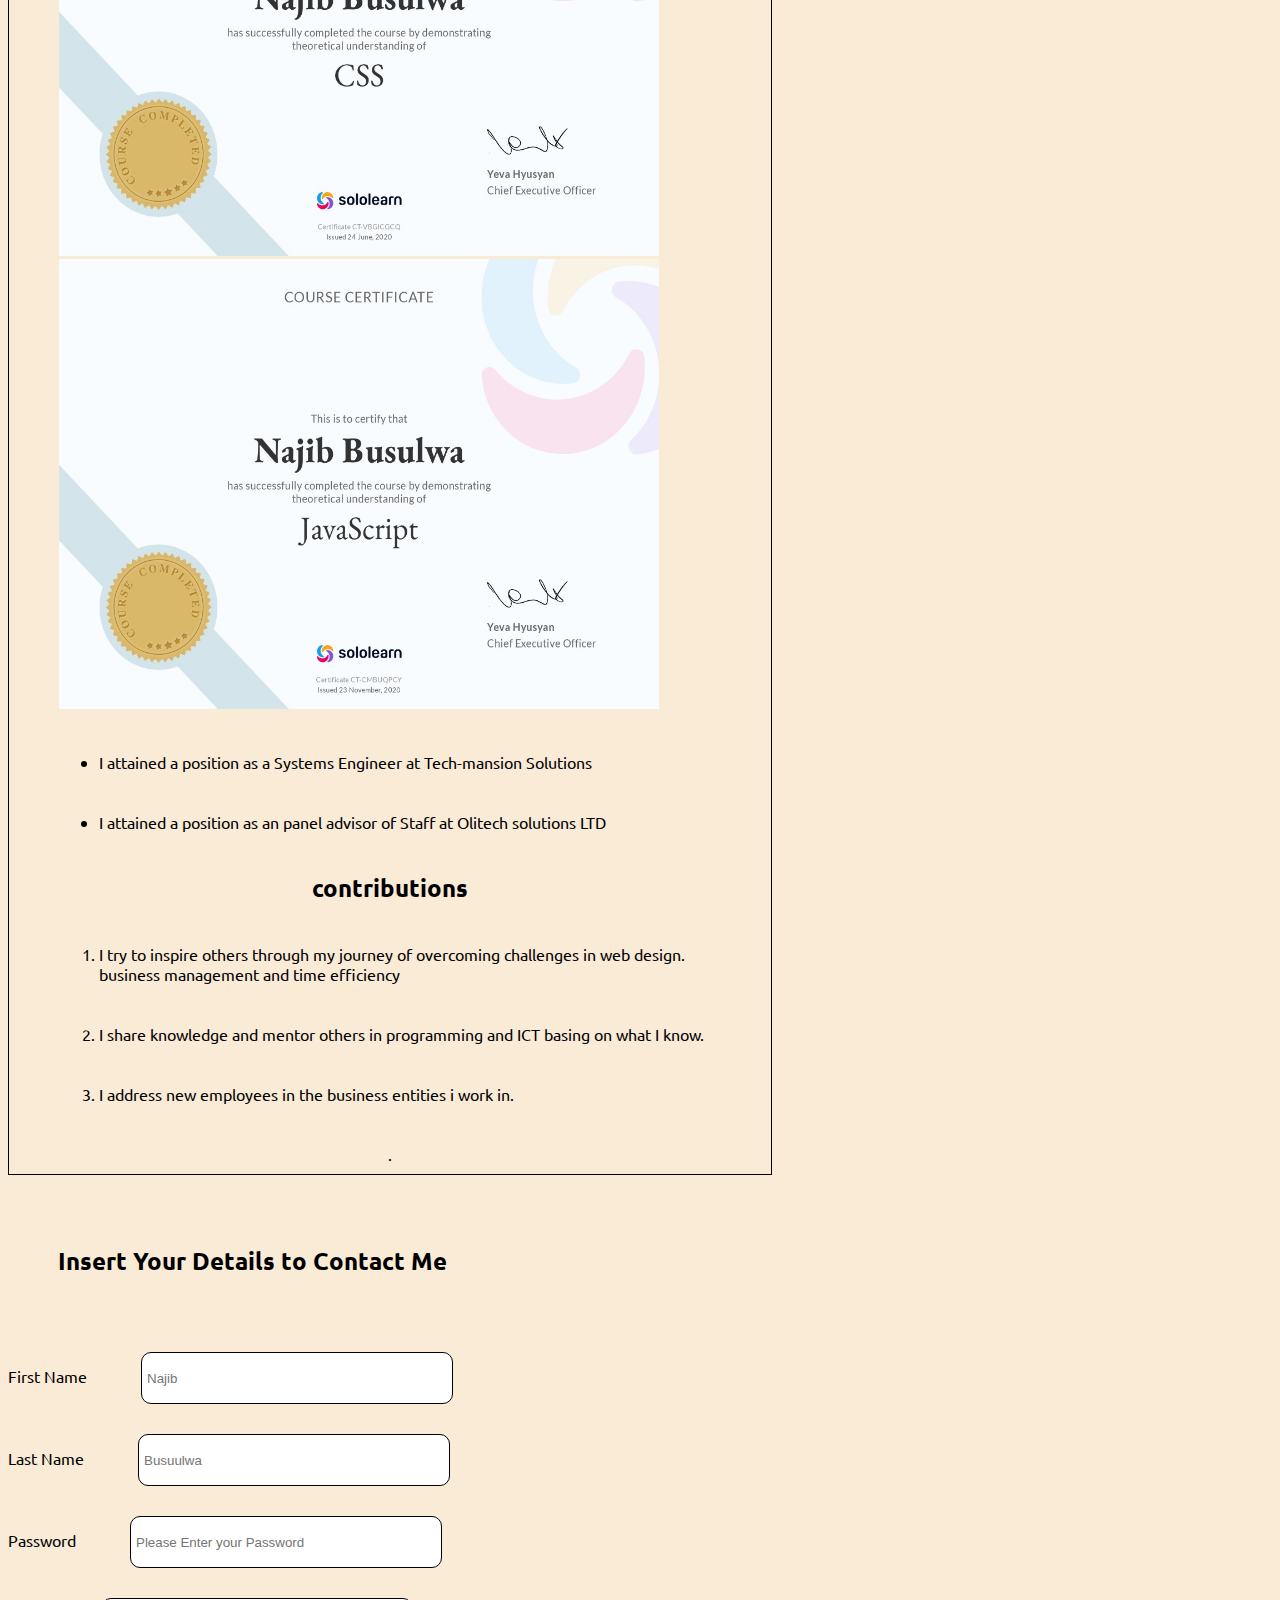
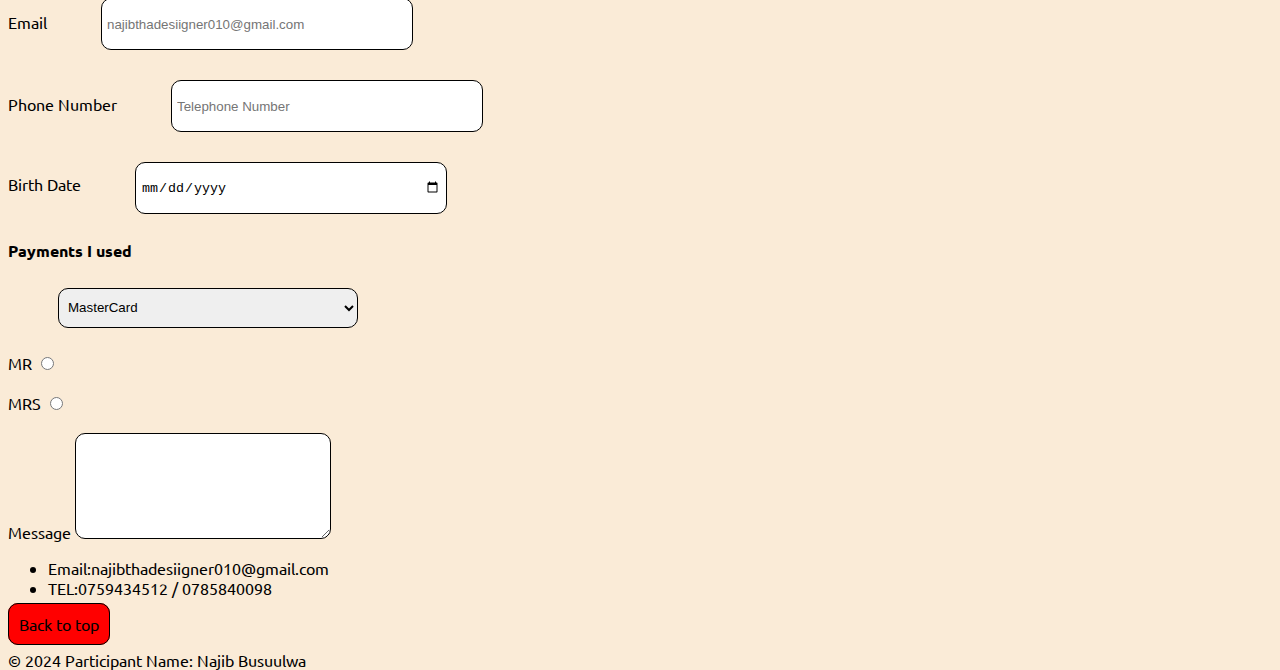
<file: Trials.html>
<!DOCTYPE html>
<head>
    <title>Najib's Biography</title>
<style>
    
@import url('https://fonts.googleapis.com/css2?family=Bebas+Neue&family=Ubuntu:ital,wght@0,300;0,400;0,500;0,700;1,300;1,400;1,500;1,700&display=swap');


body{
    box-sizing: border-box;
    background-color: antiquewhite;
    font-family: "Ubuntu", serif;

}
.container{
    max-height: 100vh;
}
.name1 {
    display: block;
    text-align: center;
}
.nav-bar{
    display: flex;
    justify-content: space-around;
}
.nav-bar ul{
    display: flex;
    justify-content: space-between;
    align-items: center;
    list-style: none;
}
.nav-bar ul li{
    padding-right: 20px;
}
.lower-content {
    display: flex;
    justify-content: space-around;
}
.bio {
    height: 250px;
    width: 700px;
    line-height: 30px;
}
.left-side {
    border: 1px solid black;
    text-align: center;
    /* width: 600px; */
    padding: 10px;
}
.left-side h1 {
    text-align: center;
    font-size: 50px;
}

button {
    width: 100%;
    height: 40px;
    background-color: red;
    border: none;
    border-radius: 5px;
}
button a {
    text-decoration: none;
    font-size: 20px;
    color: white;
    background-color: red;
}
a{
    text-decoration: none;
    color: black;
}
a:hover{
    color:blue;
}
.to-the-left{
    text-align: left;
}
.to-the-left li{
    margin: 40px;
}
.input1 {
    width: 300px;
    height: 40px;
    border: 1px solid black;
    border-radius: 10px;
    margin: 5px 50px;
    padding: 5px;
    outline: none;
}
.input2{
    width: 250px;
    height: 100px;
    border: 1px solid black;
    border-radius: 10px;
    outline: none;
}
#caption1 {
    padding: 50px;
}
.top{
    background-color: red;
    border: 1px solid black;
    padding: 10px;
    border-radius: 10px;
}

header {
    display: flex;
    align-items: center;
    justify-content: space-between;
    background-color: #01012c;
    color: white;
    padding: 10px 20px;
    
    
}

.logo {
    display: flex;
    align-items: center;
}

.logo-image {
    height: 50px;
    width: auto;
}

.navbar {
    display: flex;
}

.navbar ul {
    list-style: none;
    padding: 0;
    margin: 0;
    display: flex;
    align-items: center;
}

.navbar ul li {
    position: relative;
    margin: 0 15px;
}

.navbar ul li a {
    color: white;
    text-decoration: none;
    font-size: 16px;
    padding: 5px 10px;
    
}

.navbar ul li a:hover {
    background-color: #1a00af;
    border-radius: 5px;
}

.navbar ul .dropdown {
    display: none;
    position: absolute;
    background-color: #864040;
    list-style: none;
    margin: 0;
    padding: 0;
    top: 100%;
    left: 0;
    box-shadow: 0 4px 8px rgba(0, 0, 0, 0.1);
    border-radius: 10px;
}

.navbar ul li:hover .dropdown {
    display: block;
}

.navbar ul .dropdown li {
    padding: 5px 10px;
    width: 200px;
}

.navbar ul .dropdown li a {
    display: block;
    color: white;
    text-decoration: none;
    font-size: 14px;
}

.navbar ul .dropdown li a:hover {
    background-color: #2f00af;
    border-radius: 3px;
}

    </style>
</head>
<header>
    <div class="logo">
        <img src="vu-logo-with-words.ac2cb230.png" alt="Logo" class="logo-image">
    </div>
    <nav class="navbar">
        <ul>
            <li><a href="main.html">Home</a></li>
            <li>
                <a href="#biography">Biography</a>
                <ul class="dropdown">
                    <li><a href="Traphine.HTML">KIRABO DAPHINE TRAPHINE</a></li>
                    <li><a href="Tendo.html">TENDO VIOLA</a></li>
                    <li><a href="WHITNEY.html">MWIZA JURU WHITNEY</a></li>
                    <li><a href="TRIALS.HTML">BUSUULWA NAJIB</a></li>
                    <li><a href="Rose.html">NAMAROME ROSE</a></li>
                    <li><a href="COURSEWORK.html">BAGYESERA DRAKE TAYEBWA</a></li>
                    <li><a href="ibra.html">EYATU IBRAHIM SALIM</a></li>
                    <li><a href="Natasha.html">MWESIGWA NATASHA</a></li>
                    <li><a href="Okoth.html">OKOTH ANDREW</a></li>
                    <li><a href="Nafahat.html">NAFAHAT MOHAMMED ABDLKERIM ZYADA</a></li>
                </ul>
            </li>
            <li><a href="about us.html">About Us</a></li>
        </ul>
    </nav>
</header>
</head>


<body>
    <div class="container">
        <h1 class="name1"  id="back-to-top">
            NAJIB BUSUULWA
        </h1>
        <hr>
        <div class="nav-bar">
            <h3>Software Developer</h3>
            <ul>
                <li> <a href="#bio" >Biography</a></li>
                <li><a href="#achievement">Achievements</a></li>
                <li><a href="#keys">Key conributions</a></li>
            </ul>
        <h3> <a href="#contact">Get in Touch</a> </h3>
        </div>
        <hr>
        <div class="lower-content">

<div class="left-side">
    <h1 class="profession">
        Software Engineer
    </h1>
    <p class="bio" id="bio">Najib Busuulwa  is a dedicated software engineering student currently going for a  bachelors in science in Software Development at Victoria University  with a strong foundation in Information Technology and Web Design taught by his favorite lecturer Madam Olivia Najjemba Damalie . Driven by a vision to excel as a software developer and entrepreneur, Najib Busuulwa  combines technical learning with a focus on personal growth. Currently studying topics in HTML, CSS and JAVASCRIPT. Najib Busuulwa  has particular interests in Web development and Application development for entrepreneur entities, Embedded systems in year 3 where I will engage more in building technologies the run in car keys ,cameras, motion detectors etc. 

      </p>
<button id="contact1">
    <a href="#contact">Get in Touch</a>
</button>
<div id="achievement">
    <h2>Achievements</h2>
    <ul class="to-the-left">
        <li>I attained a certificate in ICT at YMCA Wandegeya</li>
        <li>I attained certificates on online apps such Sololearn etc of HTML ,JAVASCRIPT and CSS.</li><br>
        <br><img  width="600px" height="450px" src="HTML certificate.jpg" alt="HTML certificate" >
        <br><img  width="600px" height="450px" src="CSS certificate.jpg" alt="CSS certificate" >
        <br><img  width="600px" height="450px" src="Javascript certificate.jpg" alt="JAVASCRIPT certificate" >
        <br><li>I attained a position as a Systems Engineer at Tech-mansion Solutions</li>
        <li>I attained a position as an panel advisor of Staff at Olitech solutions LTD</li>
       
    </ul>
 

   
    
</div>
<div id="keys">
    <h2>contributions</h2>
    <ol  class="to-the-left">
        <li>I try to inspire others through my journey of overcoming challenges in web design. business management and time efficiency</li>
        <li>I share knowledge and mentor others in programming and ICT basing on what I know.</li>
        <li>I address new employees in the business entities i work in.</li>
    </ol>
    .    
    
  

</div>

</div>
<div class="right-side">
<img src="najib.jpg" alt="profile photo" width="500px" height="450px">
    
</div>
    </div>
    <div id="contact">
        <div class="form">
            <form action="index.php" method="post" autocomplete>
                <h2 id="caption1">Insert Your Details to Contact Me</h2>
                <div>
                <label for="fname">First Name</label>
                <input type="text" class="input1" id="fname" placeholder="Najib">
                </div>
                <br>
                <div>
                <label for="lname">Last Name</label>
                <input type="text"  class="input1" id="lname" placeholder="Busuulwa">
                </div>
                <br>
                <div>
                <label for="password">Password</label>
                <input type="password"  class="input1" id="password" placeholder="Please Enter your Password" maxlength="10">
                </div>
                <br>
                <div>
                <label for="email">Email</label>
                <input type="email"  class="input1" id="email" placeholder="najibthadesiigner010@gmail.com">
                </div>
                <br>
                <div>
                <label for="number">Phone Number</label>
                <input type="tel"  class="input1" id="number" placeholder="Telephone Number" maxlength="13">
                </div>
                <br>
                <div>
                <label for="date">Birth Date</label>
                <input type="date" id="date" class="input1" placeholder="3/12/2001">
                </div>
                <div>
                <div class="payment">
                    <h4>Payments I used</h4>
                <select class="input1">
                <option>MasterCard</option>
                <option>VISA Card</option>
                <option>Mobile money(Airtel)</option>
                <option>Mobile money(MTN)</option>
                </select>
                </div>
                <br>
                <div>
                <label for="MR.">MR</label>
                <input type="radio" id="MR." name="rbtn">
                </div>
                <br>
                <div>
                <label for="MRS.">MRS</label>
                <input type="radio" id="MRS." name="rbtn">
                </div>
                <br>
                <label for="message">Message</label>
                <textarea id="message" class="input2"></textarea>
                <br>
                </form>
        </div>

            <div class="info">
                <ul>
                    <li>Email:najibthadesiigner010@gmail.com</li>
                    <li>TEL:0759434512 / 0785840098</li>

                </ul>
            </div>
            
    </div>
    <a href="#back-to-top" class="top"> Back to top</a>
    <footer>
        <p>&copy; 2024 Participant Name: Najib Busuulwa</p>
    </footer>
    </div>
</body>
</html>
</file>
